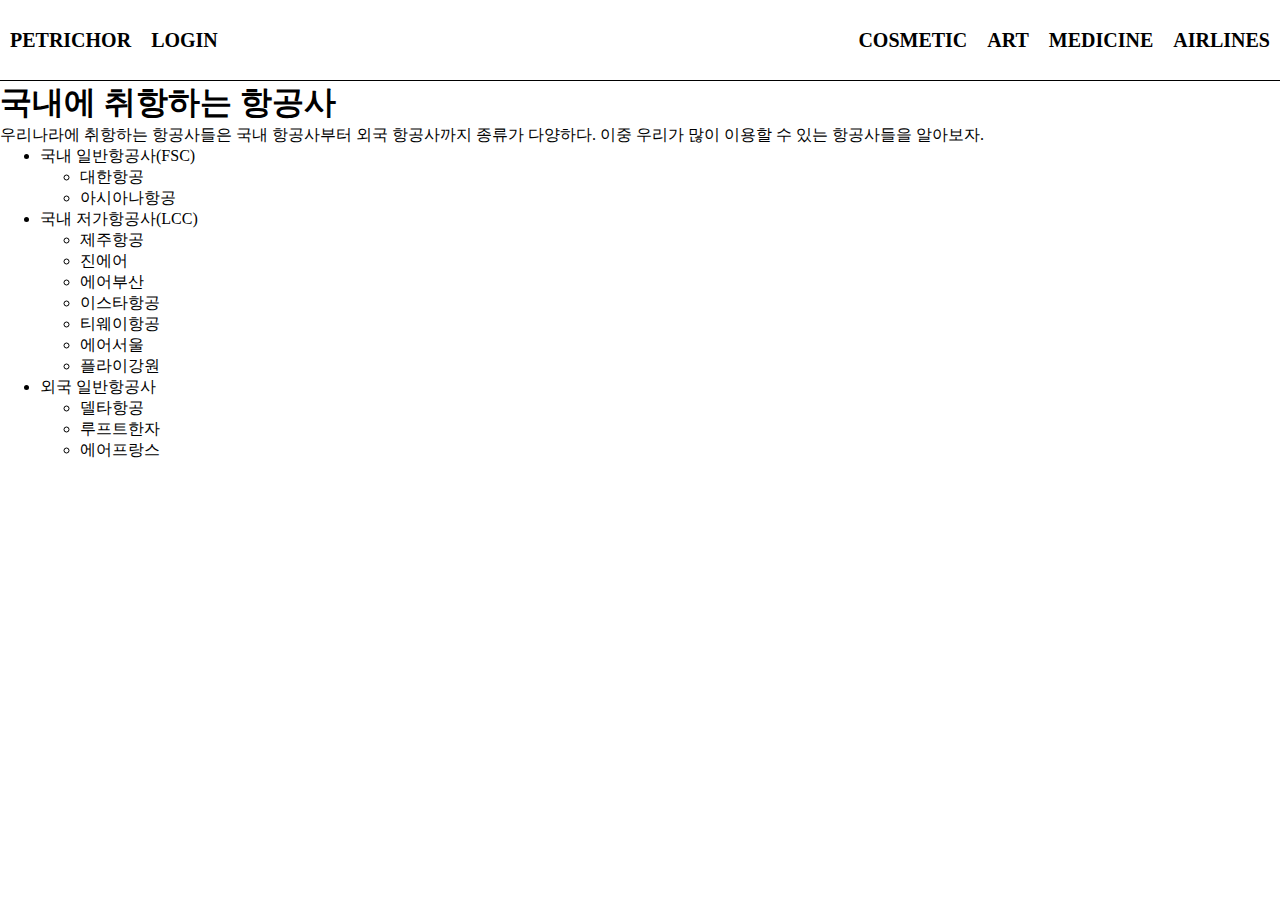
<file: airlines/airlines.html>
<!DOCTYPE html>
<html>
  <head>
    <meta charset="utf-8">
    <title>Airlines</title>
    <link href="airlines.css" rel="stylesheet" type="text/css" />
  </head>

  <body>
   <nav class="nav">
      <div class="nav-left-items">
        <div class="nav-item"><a href="https://Petrichor.boreas.repl.co" >PETRICHOR</a></div> 
        <div class="nav-item"><a href="../login/login.html">LOGIN</a></div>
      </div>
      <div class="nav-right-items">
        <div class="nav-item"><a href="../cosmetic/cosmetic.html">COSMETIC</a></div>
        <div class="nav-item"><a href="../art/art.html">ART</a></div>
        <div class="nav-item"><a href="../medicine/medicine.html">MEDICINE</a></div>
        <div class="nav-item"><a href="../airlines/airlines.html">AIRLINES</a></div>
      </div>
    </nav>  
<header class="header"><h1>국내에 취항하는 항공사</h1></header>
<section class="0">우리나라에 취항하는 항공사들은 국내 항공사부터 외국 항공사까지 종류가 다양하다. 이중 우리가 많이 이용할 수 있는 항공사들을 알아보자.
   <ul>
   <li>
     <p>국내 일반항공사(FSC)</p>
     <ul>
      <li>대한항공</li>
      <li>아시아나항공</li>
    </ul> 
   </li>
   <li>
    <p>국내 저가항공사(LCC)</p>
  <ul>
  <li>제주항공</li>
  <li>진에어</li>
  <li>에어부산</li>
  <li>이스타항공</li>
  <li>티웨이항공</li>
  <li>에어서울</li>
  <li>플라이강원</li>
  </ul>
   </li>
   <li>
     <p>외국 일반항공사</p>
     <ul>
       <li>델타항공</li>
       <li>루프트한자</li>
       <li>에어프랑스</li>
     </ul>
     
     </ul>
   </li>
   </ul>
  </body>
</html>
</file>
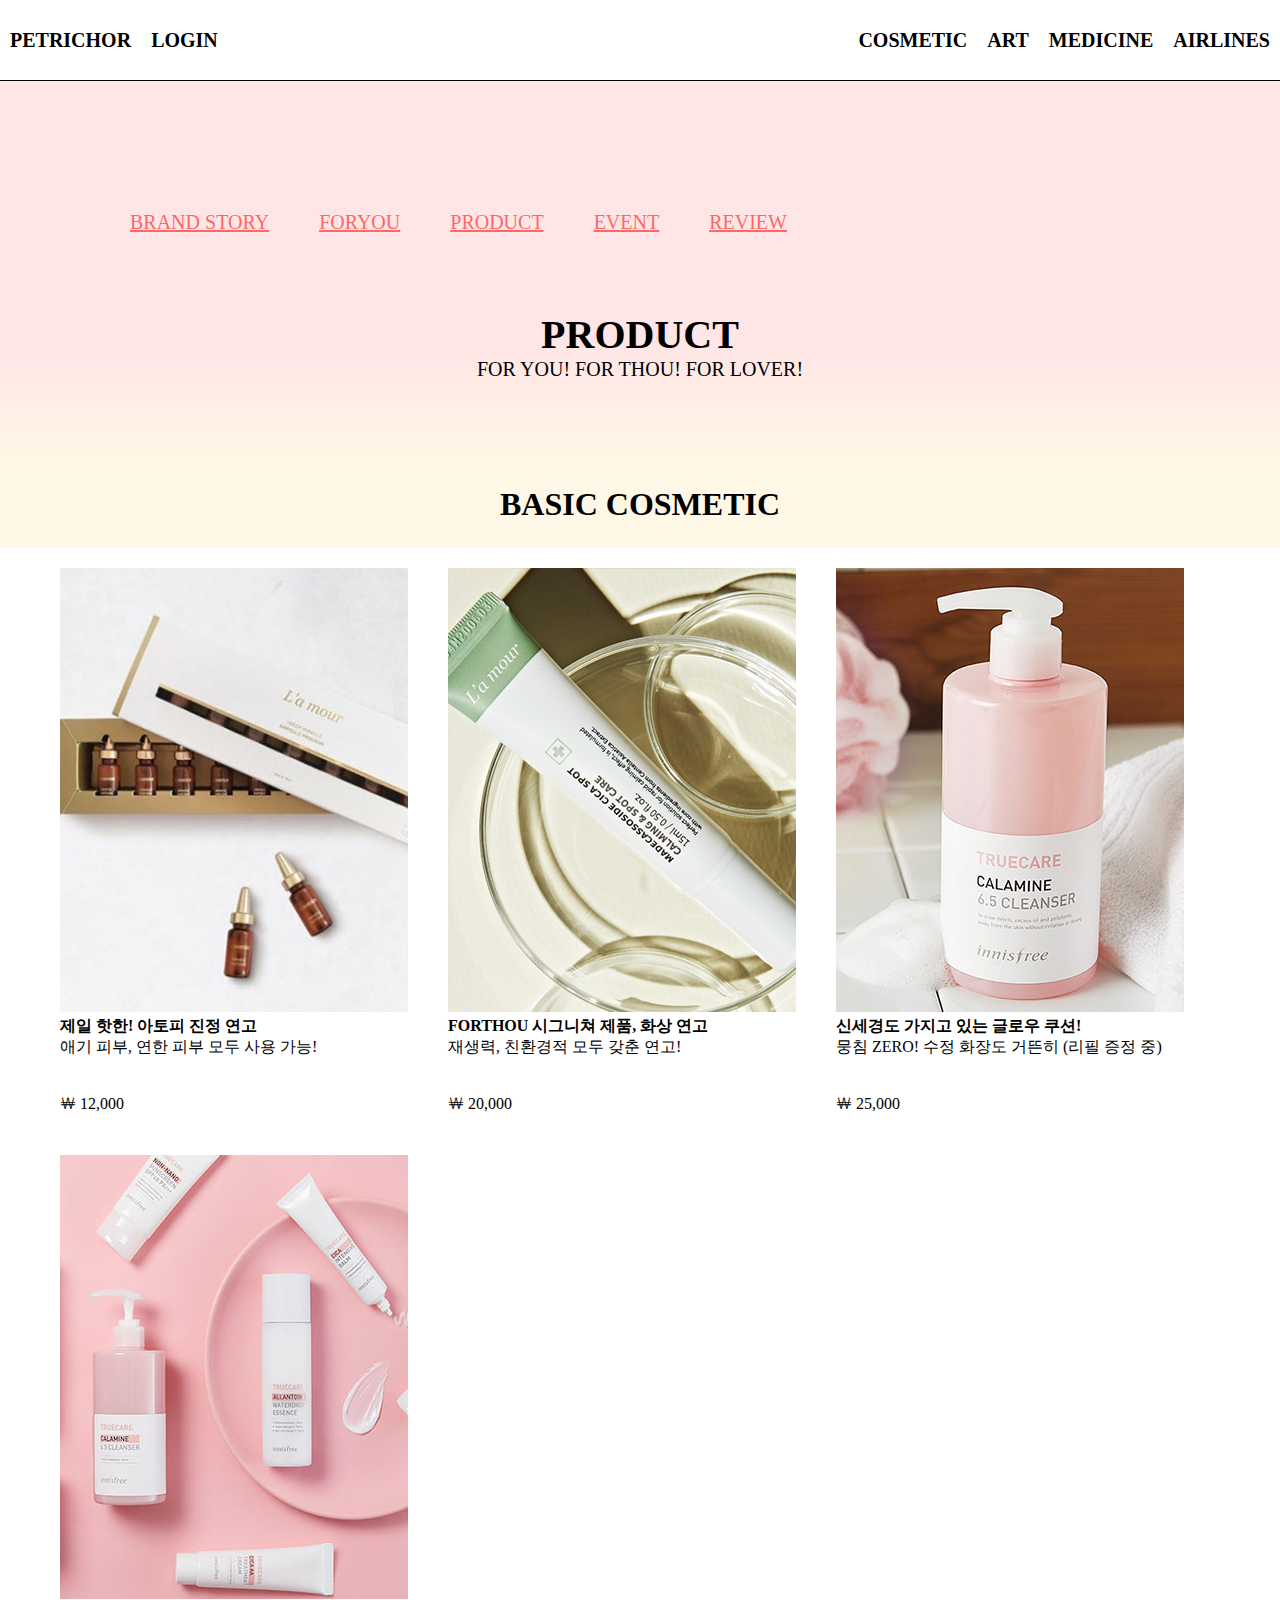
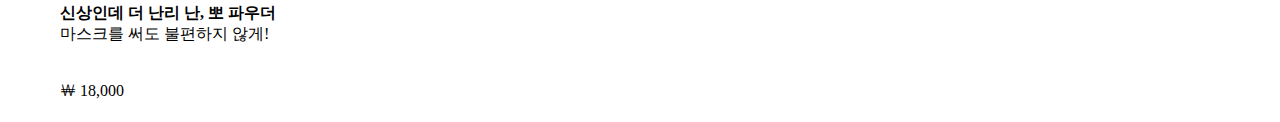
<file: cosmetic/basic.html>
<!DOCTYPE html>
<html>
  <head>
    <meta charset="utf-8">
    <title>Cosmetic</title>
    <link href="cosmetic.css" rel="stylesheet" type="text/css" />
  </head>
   
  <body>
   <nav class="nav">
      <div class="nav-left-items">
        <div class="nav-item"><a href="https://Petrichor.boreas.repl.co" >PETRICHOR</a></div> 
        <div class="nav-item"><a href="../login/login.html">LOGIN</a></div>
      </div>
      <div class="nav-right-items">
        <div class="nav-item"><a href="../cosmetic/cosmetic.html">COSMETIC</a></div>
        <div class="nav-item"><a href="../art/art.html">ART</a></div>
        <div class="nav-item"><a href="../medicine/medicine.html">MEDICINE</a></div>
        <div class="nav-item"><a href="../airlines/airlines.html">AIRLINES</a></div>
      </div>
    </nav>  
    <header class="header">
    <div class="header-item">
     <div class="header-item"> <a class="a-menu" href="../cosmetic/brandstory.html">BRAND STORY</a>
         </div>
        <div class="header-item"><a class="a-menu" href="../cosmetic/foryou.html">FORYOU</a></div>
        <div class="header-item"><a class="a-menu" href="../cosmetic/product.html">PRODUCT</a>
         <ul>
            <li><a href="../cosmetic/ill.html" class="header-item">ILL</a></li>
            <li><a href="../cosmetic/basic.html" class="header-item">BASIC</a></li>
          </ul></div>
        <div class="header-item"><a class="a-menu" href="../cosmetic/event.html">EVENT</a></div>
        <div class="header-item"><a class="a-menu" href="../cosmetic/review.html">REVIEW</a></div>
      </div>
     <h1 style="color:black">PRODUCT</h1>
     <p style="color:black">FOR YOU! FOR THOU! FOR LOVER!</p>    
   </header>

   <section class="basic">
       <div class="basic">
      <h1 class="h1-i">BASIC COSMETIC</h1>
      <ul class="crew-pick-list">
       <li><img src="./img/닥터자르트5.jpg" class="basic-img">
        <p><b>제일 핫한! 아토피 진정 연고</b></p>
        애기 피부, 연한 피부 모두 사용 가능! <br><br><br> 
        ￦ 12,000
       </li>
       <li><img src="./img/닥터자르트6.jpg" class="basic-img">
        <p><b>FORTHOU 시그니쳐 제품, 화상 연고</b></p>
        재생력, 친환경적 모두 갖춘 연고! <br><br><br> 
        ￦ 20,000
       </li>
       <li><img src="./img/닥터자르트7.jpg" class="basic-img">
        <p><b>신세경도 가지고 있는 글로우 쿠션!</b></p>
        뭉침 ZERO! 수정 화장도 거뜬히 (리필 증정 중)<br><br><br> 
        ￦ 25,000
       </li>
       <li><img src="./img/닥터자르트8.jpg" class="신세경4-img">
       <p><b>신상인데 더 난리 난, 뽀 파우더 </b></p>
        마스크를 써도 불편하지 않게!<br><br><br> 
        ￦ 18,000
        </li>
      </ul>
     </div>
   </section>
</html>
</file>
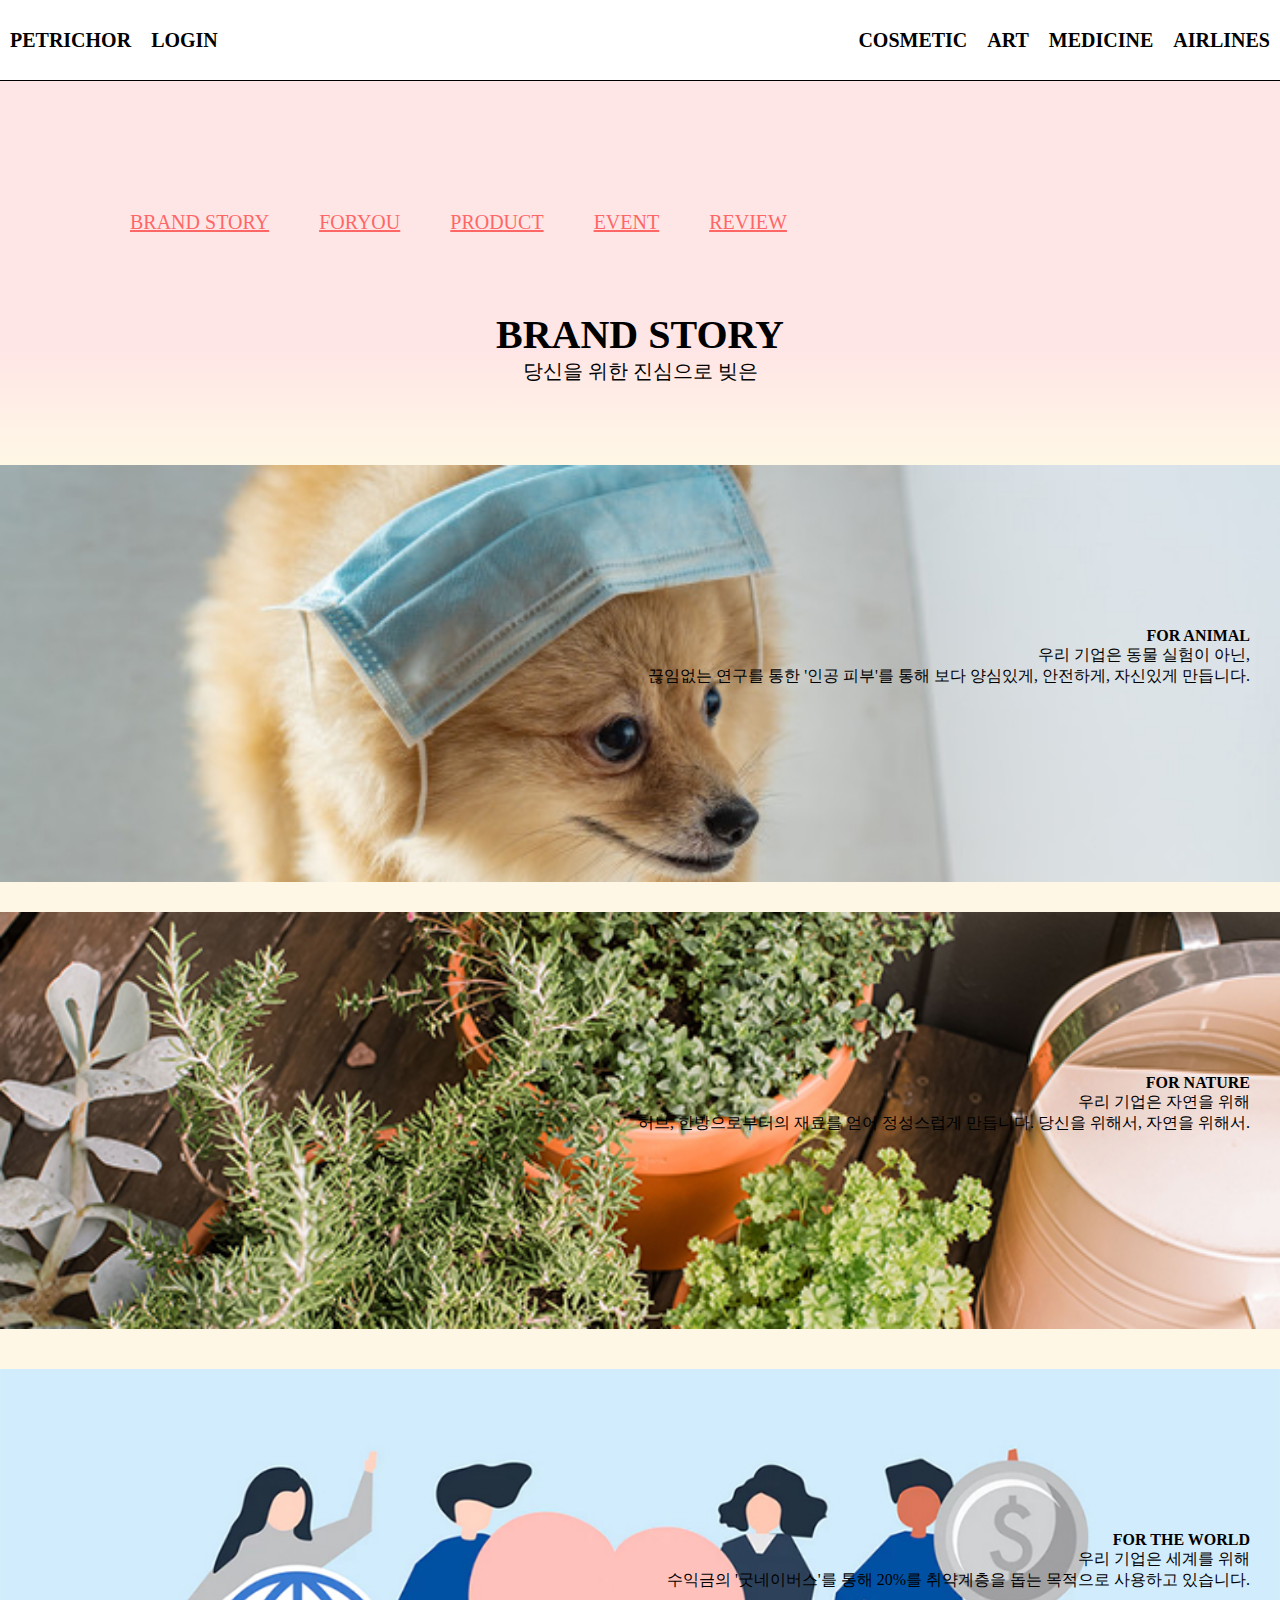
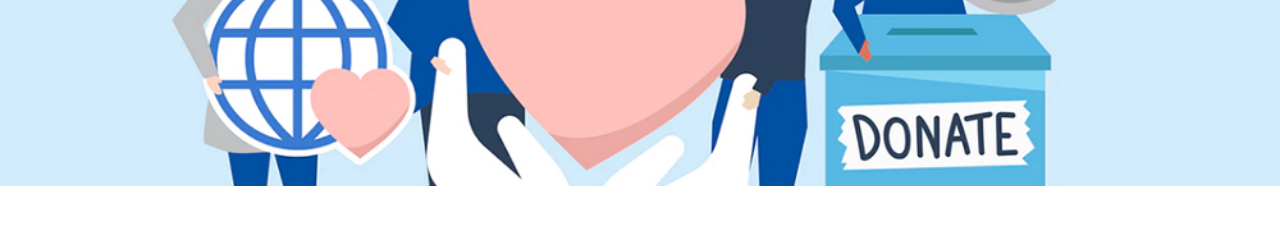
<file: cosmetic/brandstory.html>
<!DOCTYPE html>
<html>
  <head>
    <meta charset="utf-8">
    <title>Cosmetic</title>
    <link href="cosmetic.css" rel="stylesheet" type="text/css" />
  </head>
   
  <body>
   <nav class="nav">
      <div class="nav-left-items">
        <div class="nav-item"><a href="https://Petrichor.boreas.repl.co" >PETRICHOR</a></div> 
        <div class="nav-item"><a href="../login/login.html">LOGIN</a></div>
      </div>
      <div class="nav-right-items">
        <div class="nav-item"><a href="../cosmetic/cosmetic.html">COSMETIC</a></div>
        <div class="nav-item"><a href="../art/art.html">ART</a></div>
        <div class="nav-item"><a href="../medicine/medicine.html">MEDICINE</a></div>
        <div class="nav-item"><a href="../airlines/airlines.html">AIRLINES</a></div>
      </div>
    </nav>  

   <header class="header">
     <div class="header-item">
      <div class="header-item"> <a class="a-menu" href="../cosmetic/brandstory.html">BRAND STORY</a>
        </div>
        <div class="header-item"><a class="a-menu" href="../cosmetic/foryou.html">FORYOU</a></div>

        <div class="header-item"><a class="a-menu" href="../cosmetic/product.html">PRODUCT</a>
          <ul>
            <li><a href="../cosmetic/ill.html" class="header-item">ILL</a></li>
            <li><a href="../cosmetic/basic.html" class="header-item">BASIC</a></li>
          </ul>
        </div>
        <div class="header-item"><a class="a-menu" href="../cosmetic/event.html">EVENT</a></div>
        <div class="header-item"><a class="a-menu" href="../cosmetic/review.html">REVIEW</a></div>
      </div>
     <h1 style="color:black">BRAND STORY</h1>
     <p style="color:black">당신을 위한 진심으로 빚은</p>    
   </header>

   <section class="brandstory">
    <div class="dog">
      <p class="p-dog"> <br><br><br><br><br><br><br><br><br><b>FOR ANIMAL </b> <br>
      우리 기업은 동물 실험이 아닌,  <br>
        끊임없는 연구를 통한 '인공 피부'를 통해 보다 양심있게, 안전하게, 자신있게 만듭니다.
      </p>
    </div>
   <div class="nature">
      <p class="p-nature"> <br><br><br><br><br><br><br><br><br><b>FOR NATURE </b> <br>
      우리 기업은 자연을 위해 <br>
        허브, 한방으로부터의 재료를 얻어 정성스럽게 만듭니다. 당신을 위해서, 자연을 위해서.
      </p>
      </div>
    <div class="donate">
      <p class="p-donate"> <br><br><br><br><br><br><br><br><br><b>FOR THE WORLD </b> <br>
      우리 기업은 세계를 위해 <br>
        수익금의 '굿네이버스'를 통해 20%를 취약계층을 돕는 목적으로 사용하고 있습니다. <br>
      </p>
    </div>
   </section>
</html>
</file>
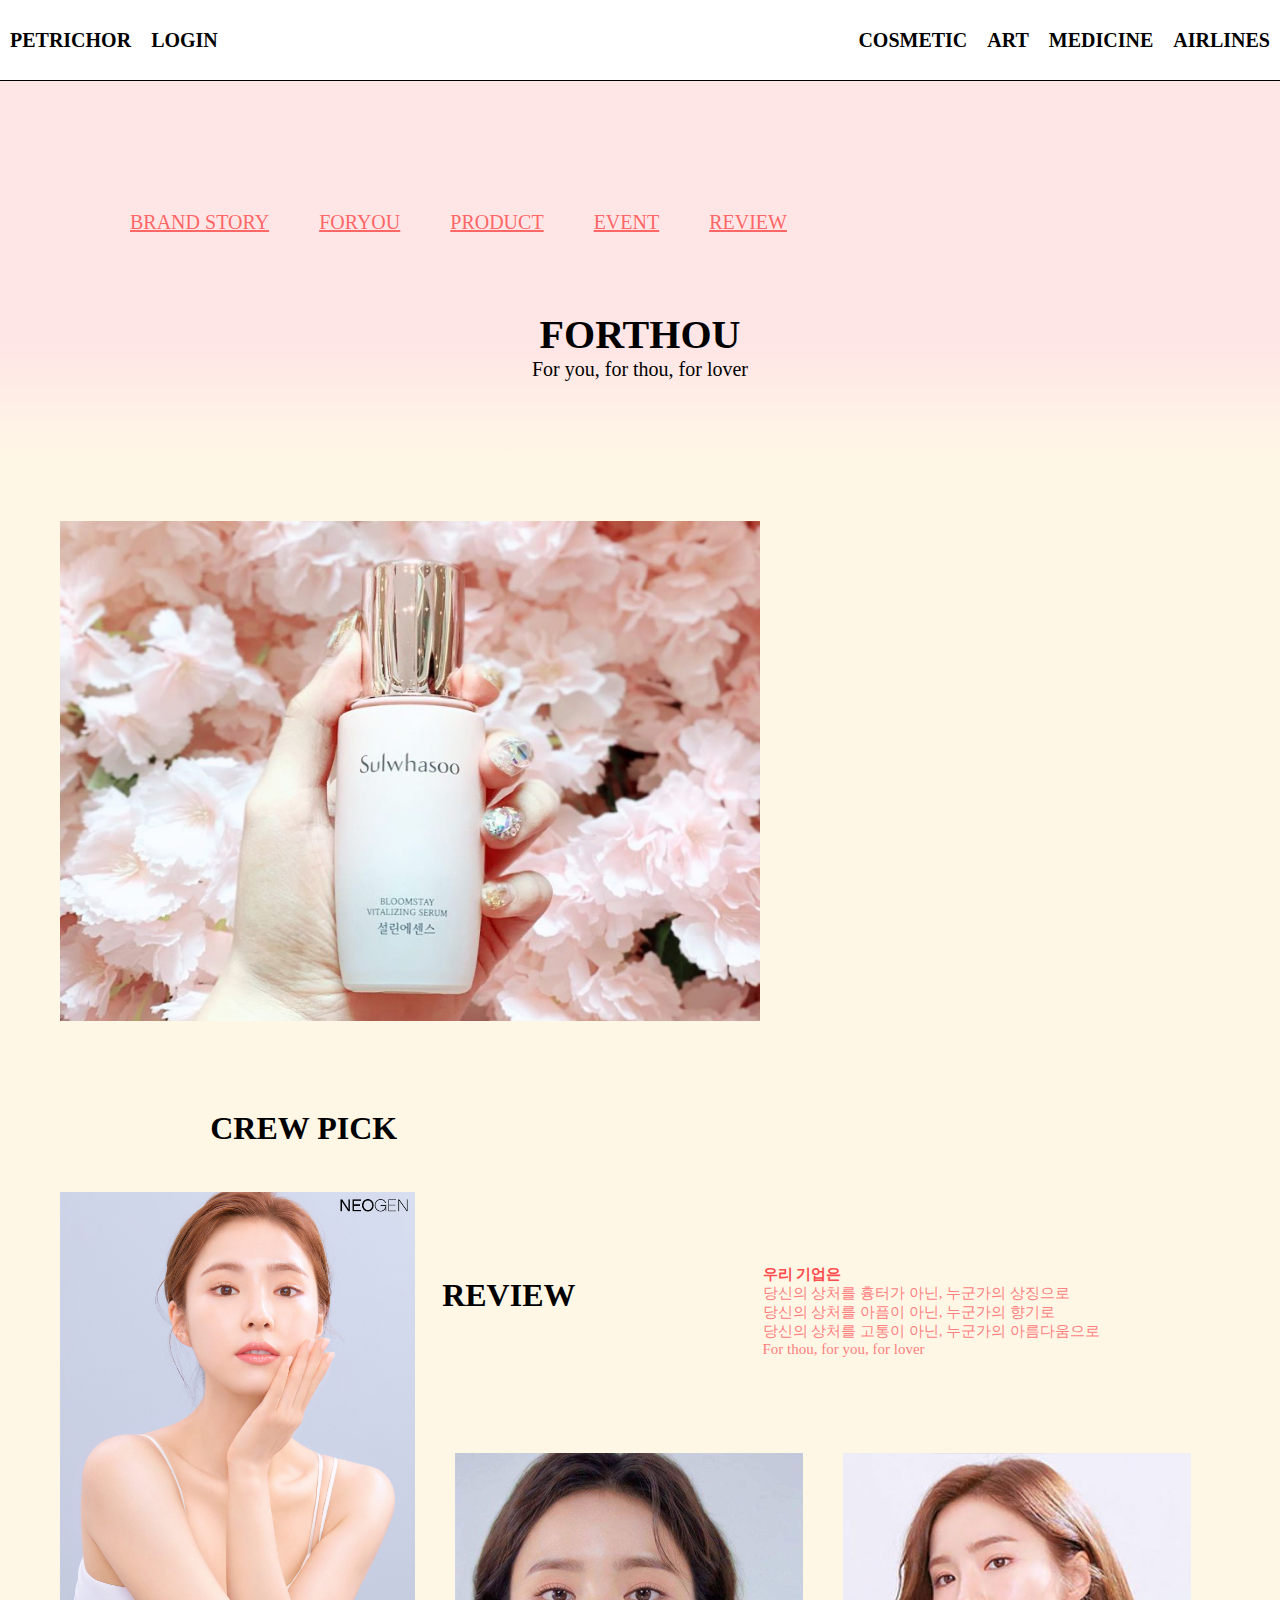
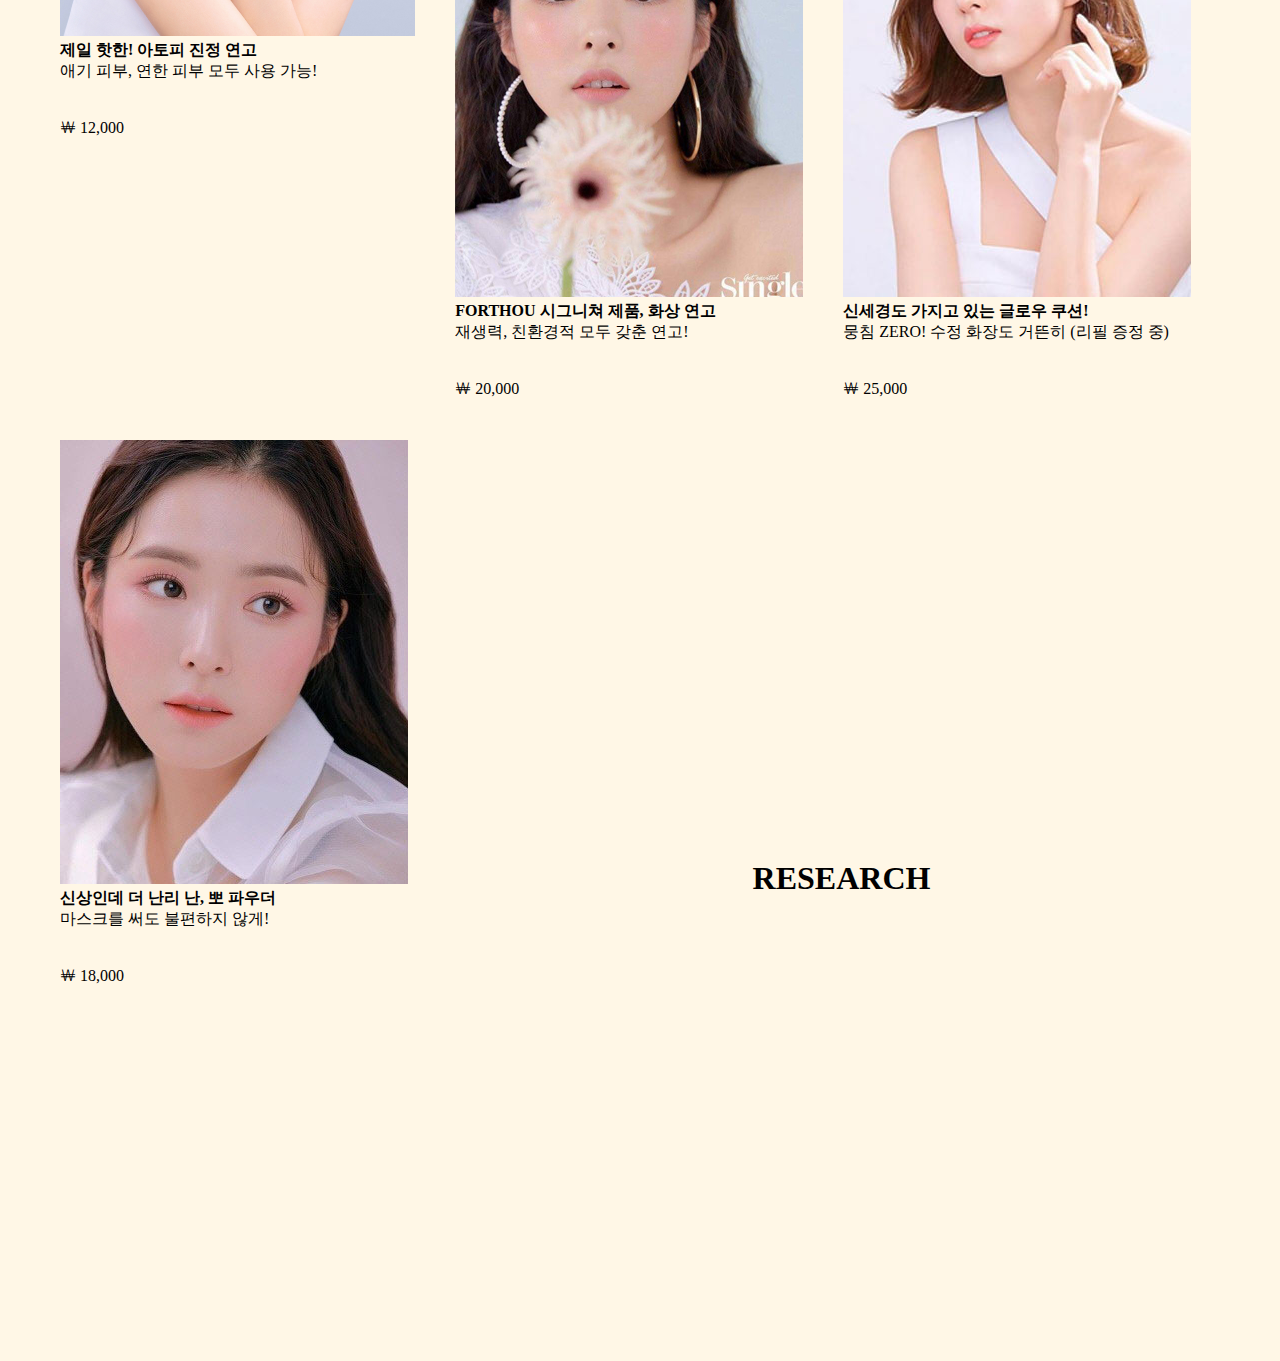
<file: cosmetic/cosmetic.html>
<!DOCTYPE html>
<html>
  <head>
    <meta charset="utf-8">
    <title>Cosmetic</title>
    <link href="cosmetic.css" rel="stylesheet" type="text/css" />
  </head>
   
  <body>
   <nav class="nav">
      <div class="nav-left-items">
        <div class="nav-item"><a href="https://Petrichor.boreas.repl.co" >PETRICHOR</a></div> 
        <div class="nav-item"><a href="../login/login.html">LOGIN</a></div>
      </div>
      <div class="nav-right-items">
        <div class="nav-item"><a href="../cosmetic/cosmetic.html">COSMETIC</a></div>
        <div class="nav-item"><a href="../art/art.html">ART</a></div>
        <div class="nav-item"><a href="../medicine/medicine.html">MEDICINE</a></div>
        <div class="nav-item"><a href="../airlines/airlines.html">AIRLINES</a></div>
      </div>
    </nav>  



   <header class="header">
     <div class="header-item">
        <div class="header-item"> <a class="a-menu" href="../cosmetic/brandstory.html">BRAND STORY</a>
        </div>
        <div class="header-item"><a class="a-menu" href="../cosmetic/foryou.html">FORYOU</a></div>

        <div class="header-item"><a class="a-menu" href="../cosmetic/product.html">PRODUCT</a>
          <ul>
            <li><a href="../cosmetic/ill.html" class="header-item">ILL</a></li>
            <li><a href="../cosmetic/basic.html" class="header-item">BASIC</a></li>
          </ul>
        </div>
        <div class="header-item"><a class="a-menu" href="../cosmetic/event.html">EVENT</a></div>
        <div class="header-item"><a class="a-menu" href="../cosmetic/review.html">REVIEW</a></div>
     </div>
     <h1 style="color:black">FORTHOU</h1>
     <p style="color:black">For you, for thou, for lover</p>    
   </header>
  


   <section class="cosmetic-section">

    <div class="introduce1" width="100%" height="100%">
     <img src="./introduce.jpg" class="introduce_img">
     <div class="introduce2" style="color:#ff4d4d">
     <p><b>우리 기업은</b></p>
     <p style="color: #ff8080;"> 당신의 상처를 흉터가 아닌, 누군가의 상징으로 <br>
     당신의 상처를 아픔이 아닌, 누군가의 향기로 <br>
     당신의 상처를 고통이 아닌, 누군가의 아름다움으로 <br>
     For thou, for you, for lover</p></div>
    </div>
     
  

    <div class="crew-pick-wrap">
      <h1 class="h1-i">CREW PICK</h1>
      <ul class="crew-pick-list">
        <li><img src="./img/신세경1.jpg" class="신세경1-img">
        <p><b>제일 핫한! 아토피 진정 연고</b></p>
        애기 피부, 연한 피부 모두 사용 가능! <br><br><br> 
        ￦ 12,000
        </li>
        <li><img src="./img/신세경3.jpg" class="신세경3-img">
        <p><b>FORTHOU 시그니쳐 제품, 화상 연고</b></p>
        재생력, 친환경적 모두 갖춘 연고! <br><br><br> 
        ￦ 20,000
        </li>
        <li><img src="./img/신세경2.jpg" class="신세경2-img">
        <p><b>신세경도 가지고 있는 글로우 쿠션!</b></p>
        뭉침 ZERO! 수정 화장도 거뜬히 (리필 증정 중)<br><br><br> 
        ￦ 25,000
        </li>
        <li><img src="./img/신세경4.jpg" class="신세경4-img">
        <p><b>신상인데 더 난리 난, 뽀 파우더 </b></p>
        마스크를 써도 불편하지 않게!<br><br><br> 
        ￦ 18,000
        </li>
      </ul>
    </div>
    
    <div class="review">
      <h1 class="h1-i">REVIEW</h1>
      <iframe width="560" height="315" src="https://www.youtube.com/embed/j6iXIZxI2ss" frameborder="0" allow="accelerometer; autoplay; clipboard-write; encrypted-media; gyroscope; picture-in-picture" allowfullscreen class="review-video"></iframe>
    </div>
    <div class="research">
     <h1 class="h1-i">RESEARCH</h1> 
     <iframe width="560" height="315" src="https://www.youtube.com/embed/RTAA2ZQs-C0" frameborder="0" allow="accelerometer; autoplay; clipboard-write; encrypted-media; gyroscope; picture-in-picture" allowfullscreen class="research-video"></iframe>
    </div>
  

    </section>



   <aside class="sale"> </aside>
   <footer class="footer">
    
   </footer>
   

   

    
    

  </body>
</html>
</file>
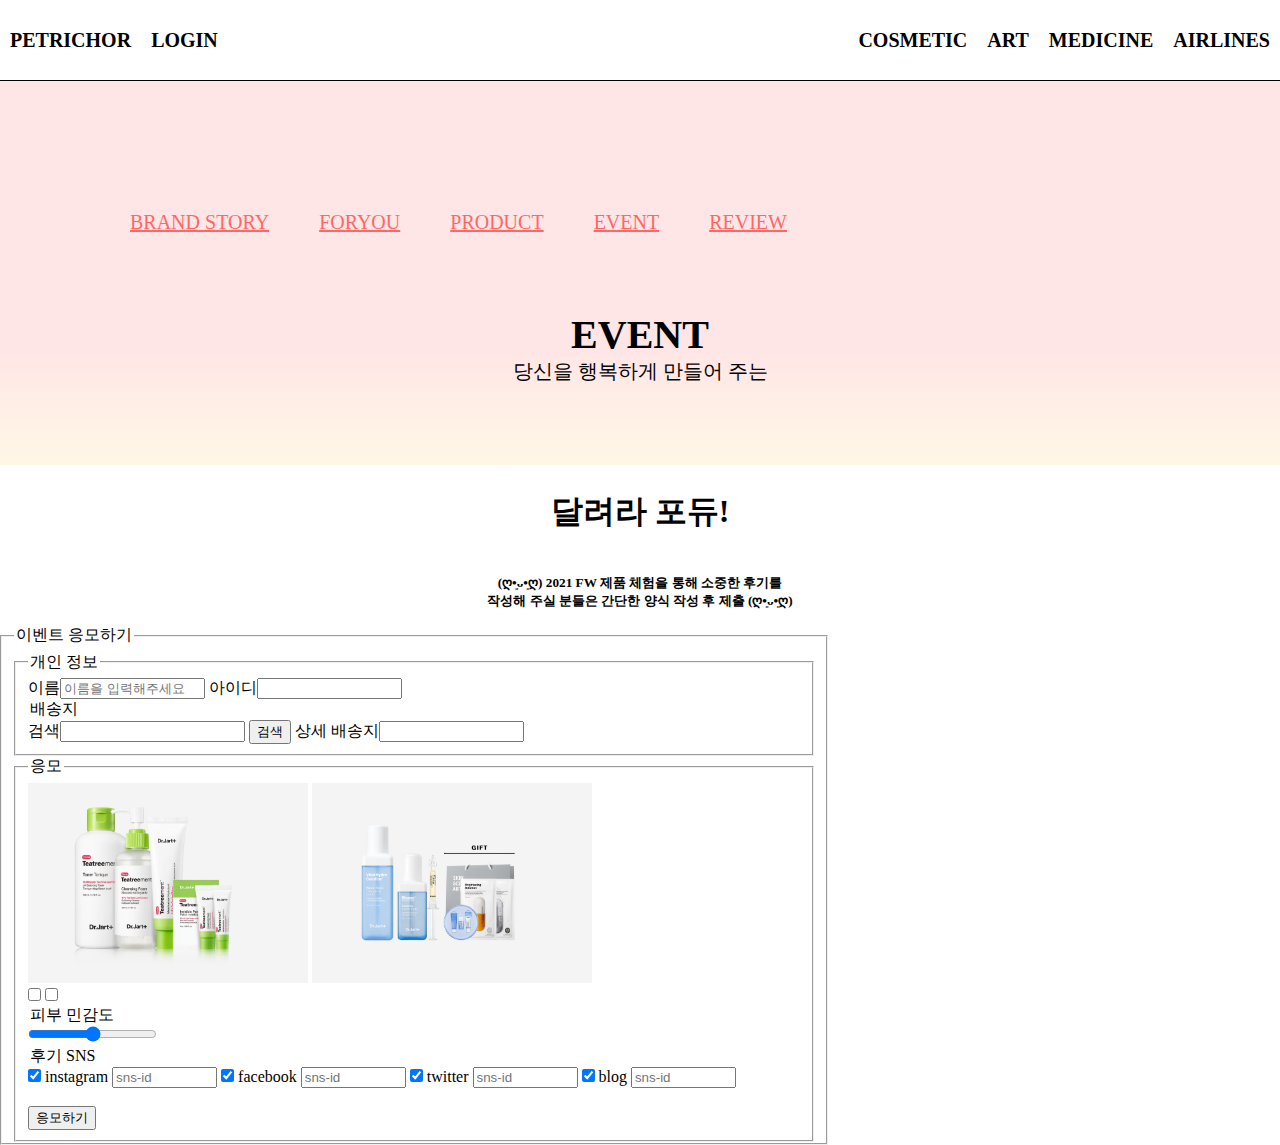
<file: cosmetic/event.html>
<!DOCTYPE html>
<html>

<head>
	<meta charset="utf-8">
	<title>Cosmetic</title>
	<link href="cosmetic.css" rel="stylesheet" type="text/css" />
</head>

<body>
	<nav class="nav">
		<div class="nav-left-items">
			<div class="nav-item"><a href="https://Petrichor.boreas.repl.co">PETRICHOR</a></div>
			<div class="nav-item"><a href="../login/login.html">LOGIN</a></div>
		</div>
		<div class="nav-right-items">
			<div class="nav-item"><a href="../cosmetic/cosmetic.html">COSMETIC</a></div>
			<div class="nav-item"><a href="../art/art.html">ART</a></div>
			<div class="nav-item"><a href="../medicine/medicine.html">MEDICINE</a></div>
			<div class="nav-item"><a href="../airlines/airlines.html">AIRLINES</a></div>
		</div>
	</nav>

	<header class="header">
		<div class="header-item">
			<div class="header-item"> <a class="a-menu" href="../cosmetic/brandstory.html">BRAND STORY</a>
			</div>
			<div class="header-item"><a class="a-menu" href="../cosmetic/foryou.html">FORYOU</a></div>

			<div class="header-item"><a class="a-menu" href="../cosmetic/product.html">PRODUCT</a>
				<ul>
					<li><a href="../cosmetic/ill.html" class="header-item">ILL</a></li>
					<li><a href="../cosmetic/basic.html" class="header-item">BASIC</a></li>
				</ul>
			</div>
			<div class="header-item"><a class="a-menu" href="../cosmetic/event.html">EVENT</a></div>
			<div class="header-item"><a class="a-menu" href="../cosmetic/review.html">REVIEW</a></div>
		</div>
		<h1 style="color:black">EVENT</h1>
		<p style="color:black">당신을 행복하게 만들어 주는</p>
	</header>

	<section>
		<div class="event">
			<h1 class="h1-i">달려라 포듀!</h1>
			<h5 class="h5-i"> (ღ•͈ᴗ•͈ღ) 2021 FW 제품 체험을 통해 소중한 후기를 <br> 작성해 주실 분들은 간단한 양식 작성 후 제출 (ღ•͈ᴗ•͈ღ)</h5>
  
    <div="form-div">
     <fieldset class="eventform">
     <legend>이벤트 응모하기</legend>
     <form name="f1" action="index.html" method="post">
      <fieldset>
        <legend>개인 정보</legend>
         <label>이름<input type="text" placeholder="이름을 입력해주세요" name="t1" id="id_t1" value="" size="15"></label>
         <label>아이디<input type="text" name="n1" id="id_n1" value="" size="15"></label>
         <legend>배송지</legend>   
           검색<input type="text" name="t2" value=""> <button>검색</button>
           <label>상세 배송지<input type="text" name="t2" id="id_t2" value="" size="15"></label>
      </form>
      </fieldset>
   <fieldset>
     <legend>응모</legend>
      <img src="./img/이벤트.jpg" class="event-img" width="280px" height="200px" >
      <img src="./img/이벤트2.jpg" class="event-img" width="280px" height="200px">
      <br>
      <label><input type="checkbox" id="이벤트1" name="이벤트1"></label>
      <label><input type="checkbox" id="이벤트2" name="이벤트2"></label><br>
      

     
    <legend>피부 민감도</legend>
        <input type="range" name="r1" value="">
     <legend>후기 SNS</legend>  
             <input type="checkbox" name="c1" value="instagram" checked> instagram <input type="text" placeholder="sns-id" name="t1" id="id_t1" value="" size="10">
             <input type="checkbox" name="c1" value="facebook" checked>  facebook <input type="text" placeholder="sns-id" name="t1" id="id_t1" value="" size="10"> 
             <input type="checkbox" name="c1" value="twitter" checked>  twitter <input type="text" placeholder="sns-id" name="t1" id="id_t1" value="" size="10">
             <input type="checkbox" name="c1" value="blog" checked>  blog <input type="text" placeholder="sns-id" name="t1" id="id_t1" value="" size="10">
        <br><br>
     <button>응모하기</button>
    </div>
   </fieldset>   



   </div>
 
</section>
</html>
</file>
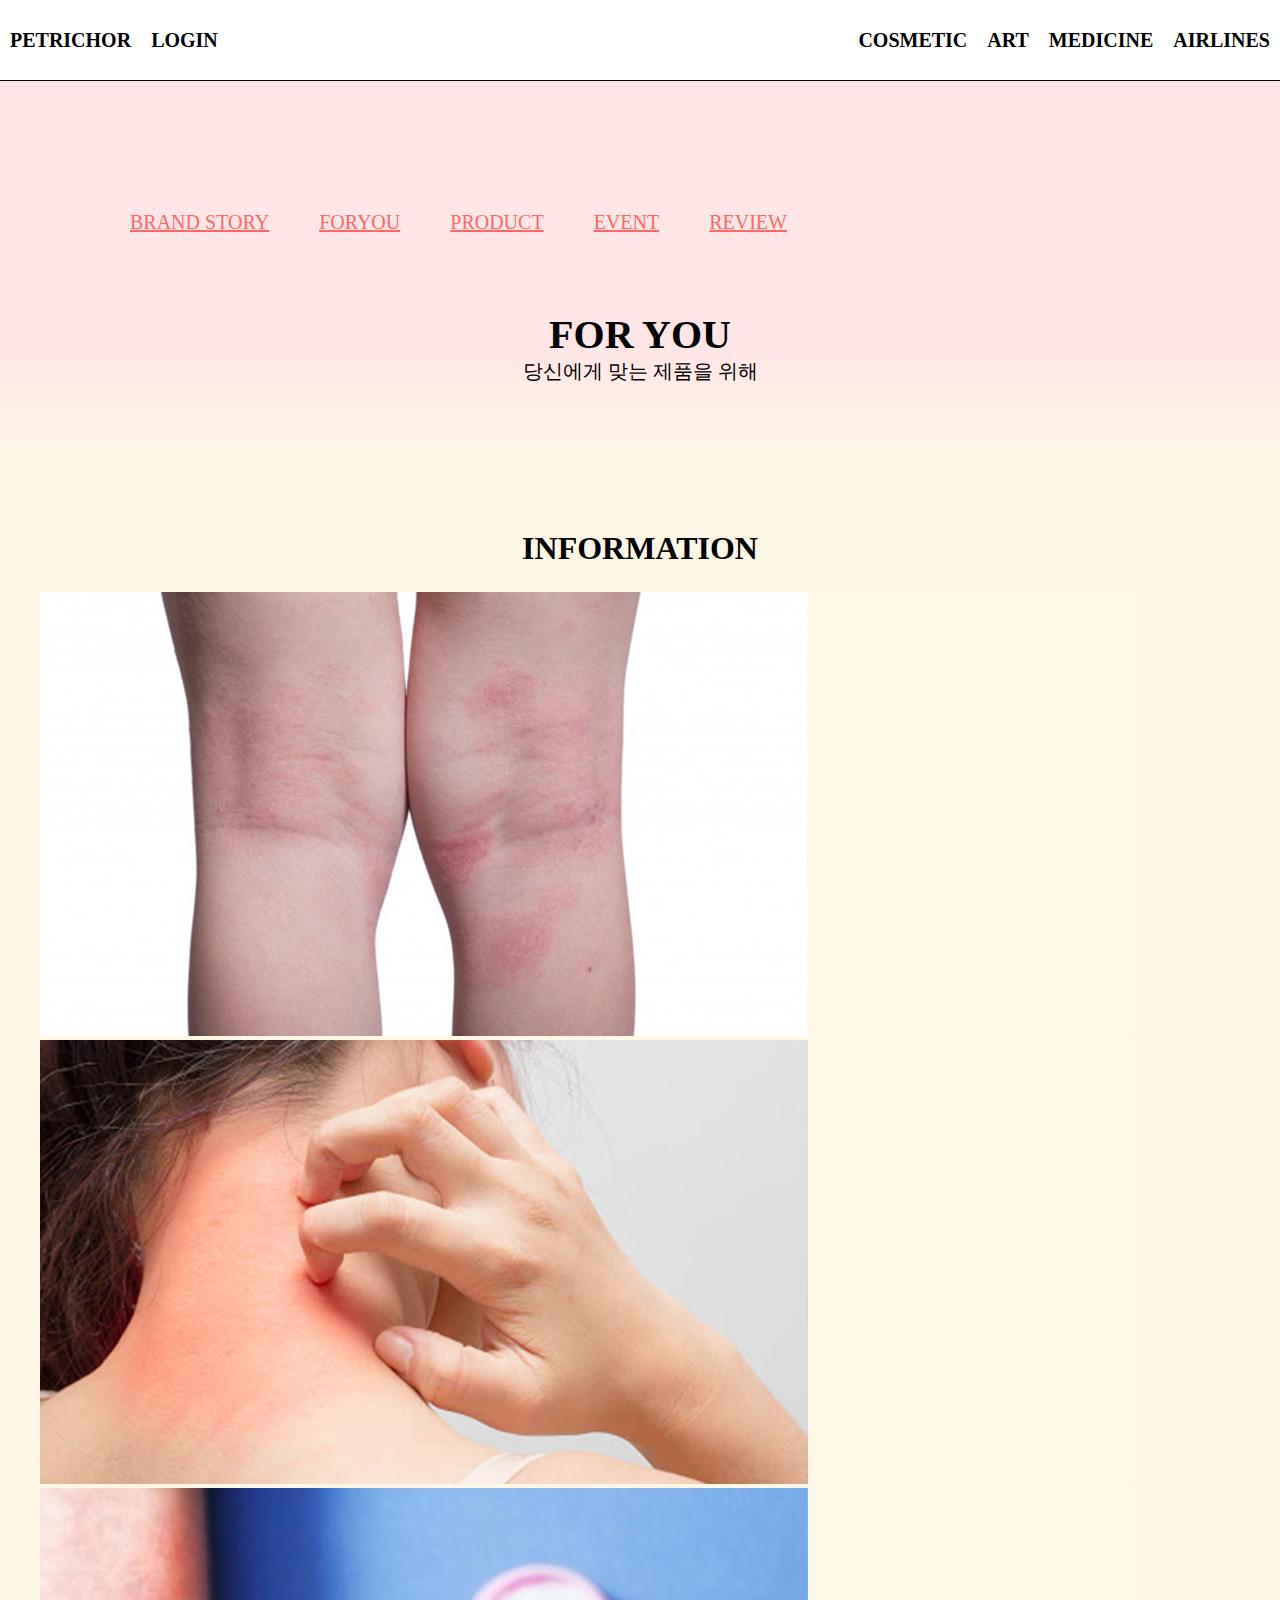
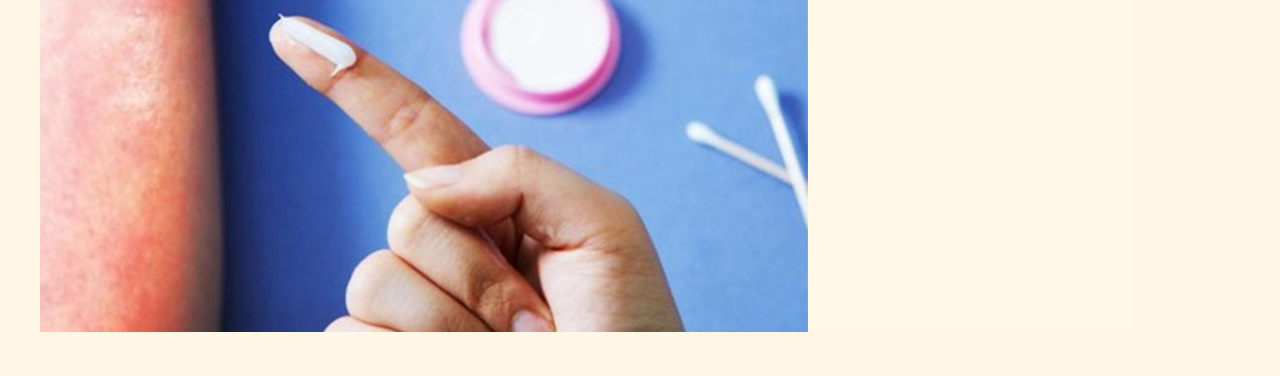
<file: cosmetic/foryou.html>
<!DOCTYPE html>
<html>
  <head>
    <meta charset="utf-8">
    <title>Cosmetic</title>
    <link href="cosmetic.css" rel="stylesheet" type="text/css" />
  </head>
   
  <body>
   <nav class="nav">
      <div class="nav-left-items">
        <div class="nav-item"><a href="https://Petrichor.boreas.repl.co" >PETRICHOR</a></div> 
        <div class="nav-item"><a href="../login/login.html">LOGIN</a></div>
      </div>
      <div class="nav-right-items">
        <div class="nav-item"><a href="../cosmetic/cosmetic.html">COSMETIC</a></div>
        <div class="nav-item"><a href="../art/art.html">ART</a></div>
        <div class="nav-item"><a href="../medicine/medicine.html">MEDICINE</a></div>
        <div class="nav-item"><a href="../airlines/airlines.html">AIRLINES</a></div>
      </div>
     
    </nav>  
    <header class="header">
      <div class="header-item">
        <div class="header-item"> <a class="a-menu" href="../cosmetic/brandstory.html">BRAND STORY</a>
        </div>
        <div class="header-item"><a class="a-menu" href="../cosmetic/foryou.html">FORYOU</a></div>

        <div class="header-item"><a class="a-menu" href="../cosmetic/product.html">PRODUCT</a>
          <ul>
            <li><a href="../cosmetic/ill.html" class="header-item">ILL</a></li>
            <li><a href="../cosmetic/basic.html" class="header-item">BASIC</a></li>
          </ul>
        </div>
        <div class="header-item"><a class="a-menu" href="../cosmetic/event.html">EVENT</a></div>
        <div class="header-item"><a class="a-menu" href="../cosmetic/review.html">REVIEW</a></div>
      </div>

     <h1 style="color:black">FOR YOU</h1>
     <p style="color:black">당신에게 맞는 제품을 위해</p>    
   </header>
  <section class="foryou">
  
    <div class="foryou-information">
      <h1 class="h1-i">INFORMATION</h1>
       <img src="./img/아토피.jpg" class="infromation-img">
       <img src="./img/알레르기.jpg" class="infromation-img">
       <img src="./img/화상.jpg" class="infromation-img">
      
      
     </div>

</section>


</html>
</file>
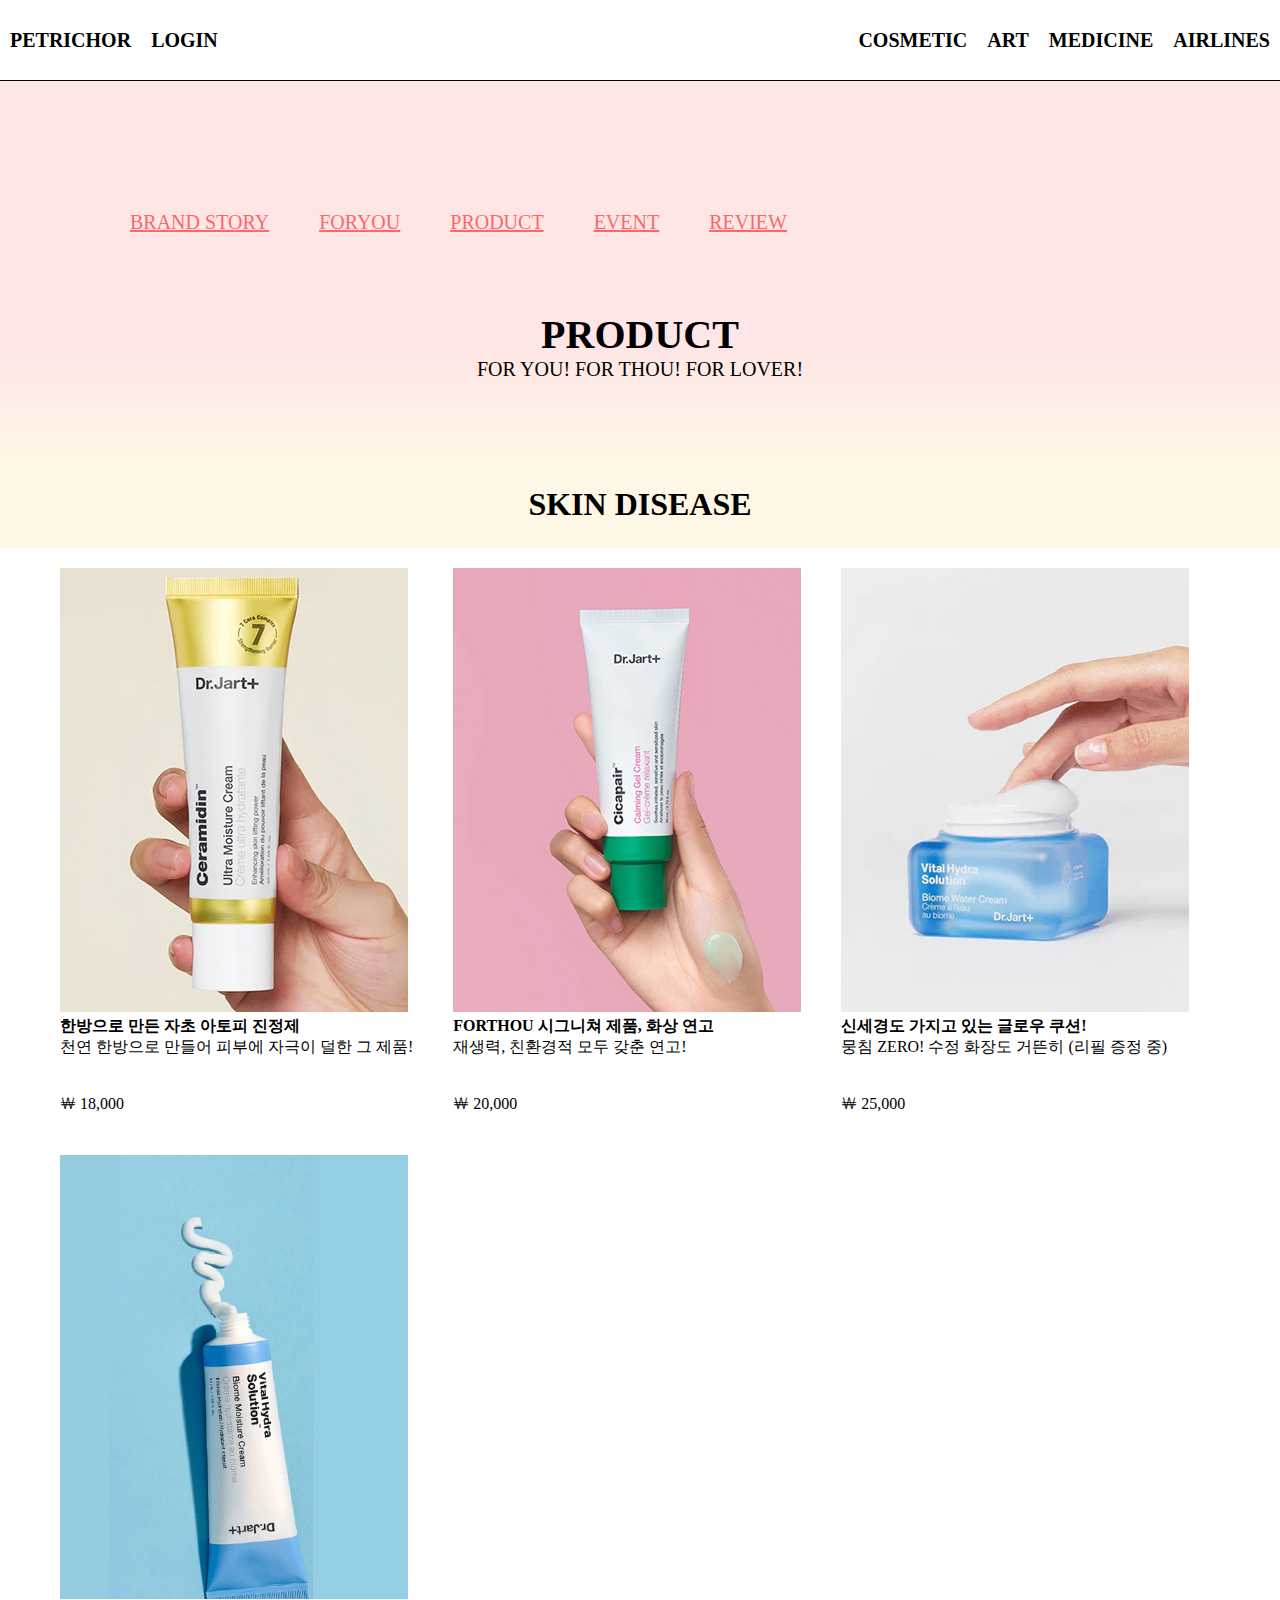
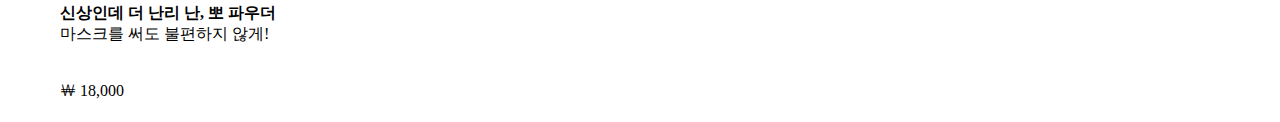
<file: cosmetic/ill.html>
<!DOCTYPE html>
<html>
  <head>
    <meta charset="utf-8">
    <title>Cosmetic</title>
    <link href="cosmetic.css" rel="stylesheet" type="text/css" />
  </head>
   
  <body>
   <nav class="nav">
      <div class="nav-left-items">
        <div class="nav-item"><a href="https://Petrichor.boreas.repl.co" >PETRICHOR</a></div> 
        <div class="nav-item"><a href="../login/login.html">LOGIN</a></div>
      </div>
      <div class="nav-right-items">
        <div class="nav-item"><a href="../cosmetic/cosmetic.html">COSMETIC</a></div>
        <div class="nav-item"><a href="../art/art.html">ART</a></div>
        <div class="nav-item"><a href="../medicine/medicine.html">MEDICINE</a></div>
        <div class="nav-item"><a href="../airlines/airlines.html">AIRLINES</a></div>
      </div>
    </nav>  
    <header class="header">
    <div class="header-item">
        <div class="header-item"> <a class="a-menu" href="../cosmetic/brandstory.html">BRAND STORY</a>
         </div>
        <div class="header-item"><a class="a-menu" href="../cosmetic/foryou.html">FORYOU</a></div>
        <div class="header-item"><a class="a-menu" href="../cosmetic/product.html">PRODUCT</a>
         <ul>
            <li><a href="../cosmetic/ill.html" class="header-item">ILL</a></li>
            <li><a href="../cosmetic/basic.html" class="header-item">BASIC</a></li>
          </ul></div>
        <div class="header-item"><a class="a-menu" href="../cosmetic/event.html">EVENT</a></div>
        <div class="header-item"><a class="a-menu" href="../cosmetic/review.html">REVIEW</a></div>
      </div>
     <h1 style="color:black">PRODUCT</h1>
     <p style="color:black">FOR YOU! FOR THOU! FOR LOVER!</p>    
   </header>

  <section class="ill">
   <div class="skindisease">
      <h1 class="h1-i">SKIN DISEASE</h1>
      <ul class="crew-pick-list">
       <li><img src="./img/닥터자르트1.jpg" class="ill-img">
        <p><b>한방으로 만든 자초 아토피 진정제</b></p>
        천연 한방으로 만들어 피부에 자극이 덜한 그 제품! <br><br><br> 
        ￦ 18,000
       </li>
       <li><img src="./img/닥터자르트2.jpg" class="ill-img">
        <p><b>FORTHOU 시그니쳐 제품, 화상 연고</b></p>
        재생력, 친환경적 모두 갖춘 연고! <br><br><br> 
        ￦ 20,000
       </li>
       <li><img src="./img/닥터자르트3.jpg" class="ill-img">
        <p><b>신세경도 가지고 있는 글로우 쿠션!</b></p>
        뭉침 ZERO! 수정 화장도 거뜬히 (리필 증정 중)<br><br><br> 
        ￦ 25,000
       </li>
       <li><img src="./img/닥터자르트4.jpg" class="ill-img">
       <p><b>신상인데 더 난리 난, 뽀 파우더 </b></p>
        마스크를 써도 불편하지 않게!<br><br><br> 
        ￦ 18,000
        </li>
      </ul>
     </div>
  </section>
</html>
</file>
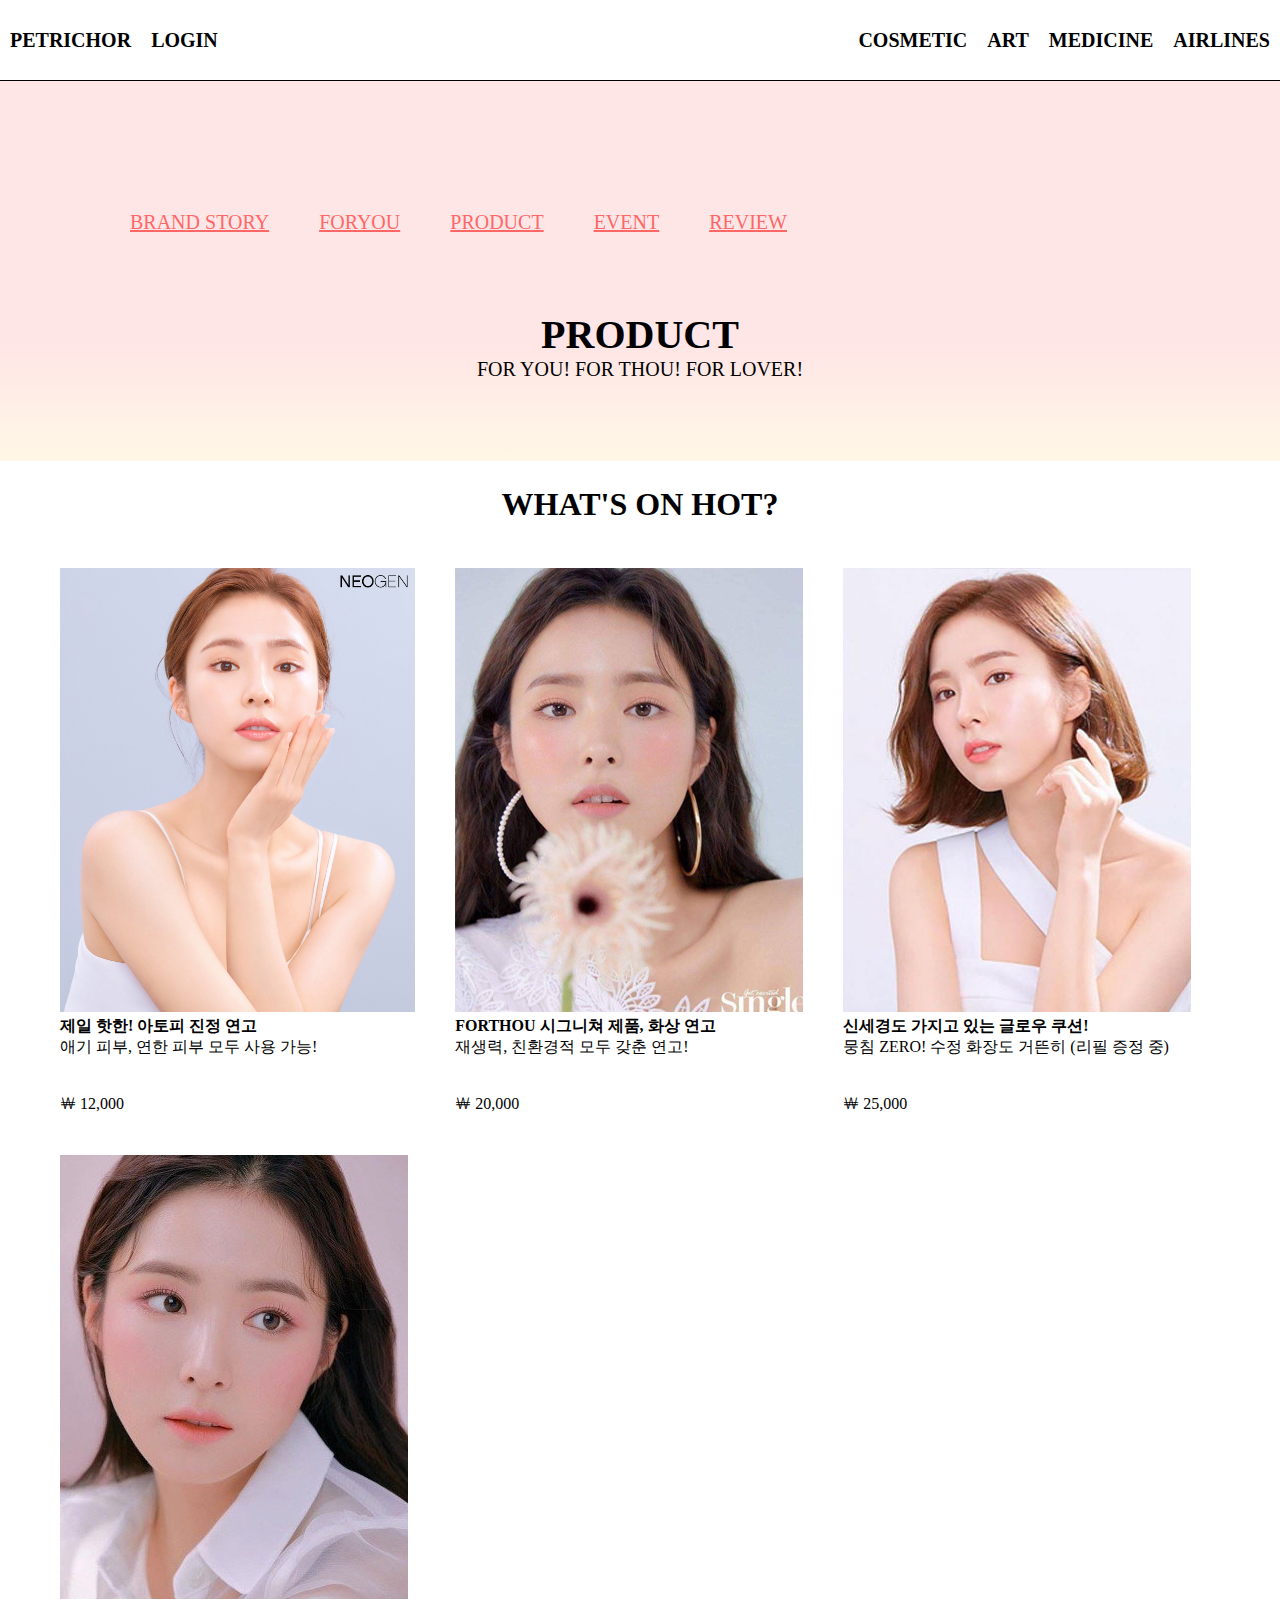
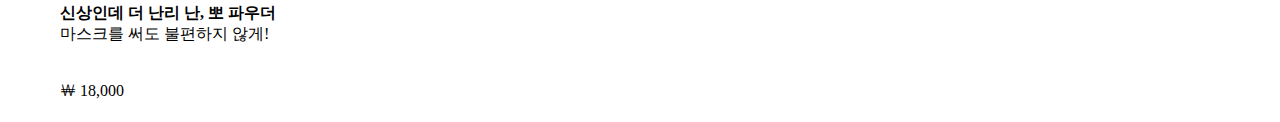
<file: cosmetic/product.html>
<!DOCTYPE html>
<html>
  <head>
    <meta charset="utf-8">
    <title>Cosmetic</title>
    <link href="cosmetic.css" rel="stylesheet" type="text/css" />
  </head>
   
  <body>
   <nav class="nav">
      <div class="nav-left-items">
        <div class="nav-item"><a href="https://Petrichor.boreas.repl.co" >PETRICHOR</a></div> 
        <div class="nav-item"><a href="../login/login.html">LOGIN</a></div>
      </div>
      <div class="nav-right-items">
        <div class="nav-item"><a href="../cosmetic/cosmetic.html">COSMETIC</a></div>
        <div class="nav-item"><a href="../art/art.html">ART</a></div>
        <div class="nav-item"><a href="../medicine/medicine.html">MEDICINE</a></div>
        <div class="nav-item"><a href="../airlines/airlines.html">AIRLINES</a></div>
      </div>
    </nav>  
    <header class="header">
    <div class="header-item">
        <div class="header-item"> <a class="a-menu" href="../cosmetic/brandstory.html">BRAND STORY</a>
         </div>
        <div class="header-item"><a class="a-menu" href="../cosmetic/foryou.html">FORYOU</a></div>
        <div class="header-item"><a class="a-menu" href="../cosmetic/product.html">PRODUCT</a>
         <ul>
            <li><a href="../cosmetic/ill.html" class="header-item">ILL</a></li>
            <li><a href="../cosmetic/basic.html" class="header-item">BASIC</a></li>
          </ul></div>
        <div class="header-item"><a class="a-menu" href="../cosmetic/event.html">EVENT</a></div>
        <div class="header-item"><a class="a-menu" href="../cosmetic/review.html">REVIEW</a></div>
      </div>
      </div>
     <h1 style="color:black">PRODUCT</h1>
     <p style="color:black">FOR YOU! FOR THOU! FOR LOVER!</p>    
   </header>

 <section class="product">
   <div class="skindisease-wrap">
      <h1 class="h1-i">WHAT'S ON HOT?</h1>
      <ul class="crew-pick-list">
       <li><img src="./img/신세경1.jpg" class="신세경1-img">
        <p><b>제일 핫한! 아토피 진정 연고</b></p>
        애기 피부, 연한 피부 모두 사용 가능! <br><br><br> 
        ￦ 12,000
       </li>
       <li><img src="./img/신세경3.jpg" class="신세경3-img">
        <p><b>FORTHOU 시그니쳐 제품, 화상 연고</b></p>
        재생력, 친환경적 모두 갖춘 연고! <br><br><br> 
        ￦ 20,000
       </li>
       <li><img src="./img/신세경2.jpg" class="신세경2-img">
        <p><b>신세경도 가지고 있는 글로우 쿠션!</b></p>
        뭉침 ZERO! 수정 화장도 거뜬히 (리필 증정 중)<br><br><br> 
        ￦ 25,000
       </li>
       <li><img src="./img/신세경4.jpg" class="신세경4-img">
       <p><b>신상인데 더 난리 난, 뽀 파우더 </b></p>
        마스크를 써도 불편하지 않게!<br><br><br> 
        ￦ 18,000
        </li>
      </ul>
     </div>
  </section>

</html>
</file>
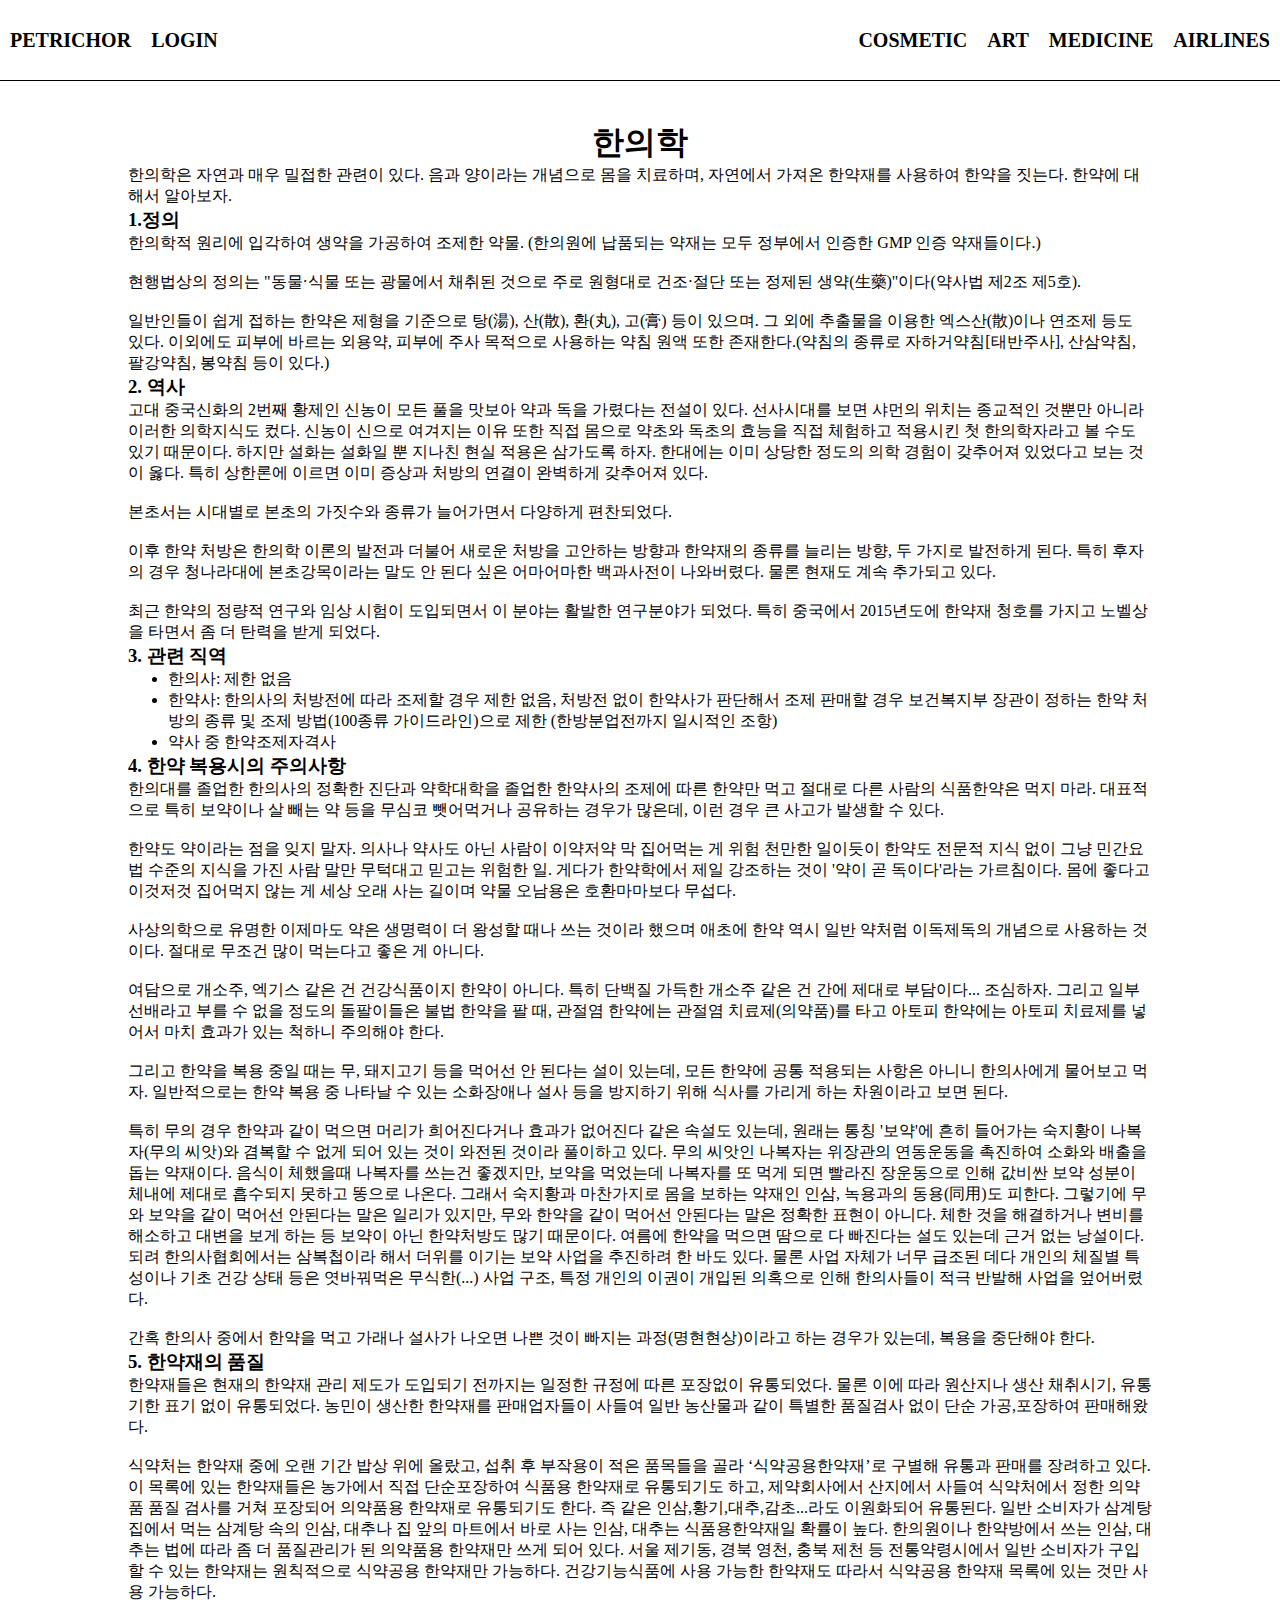
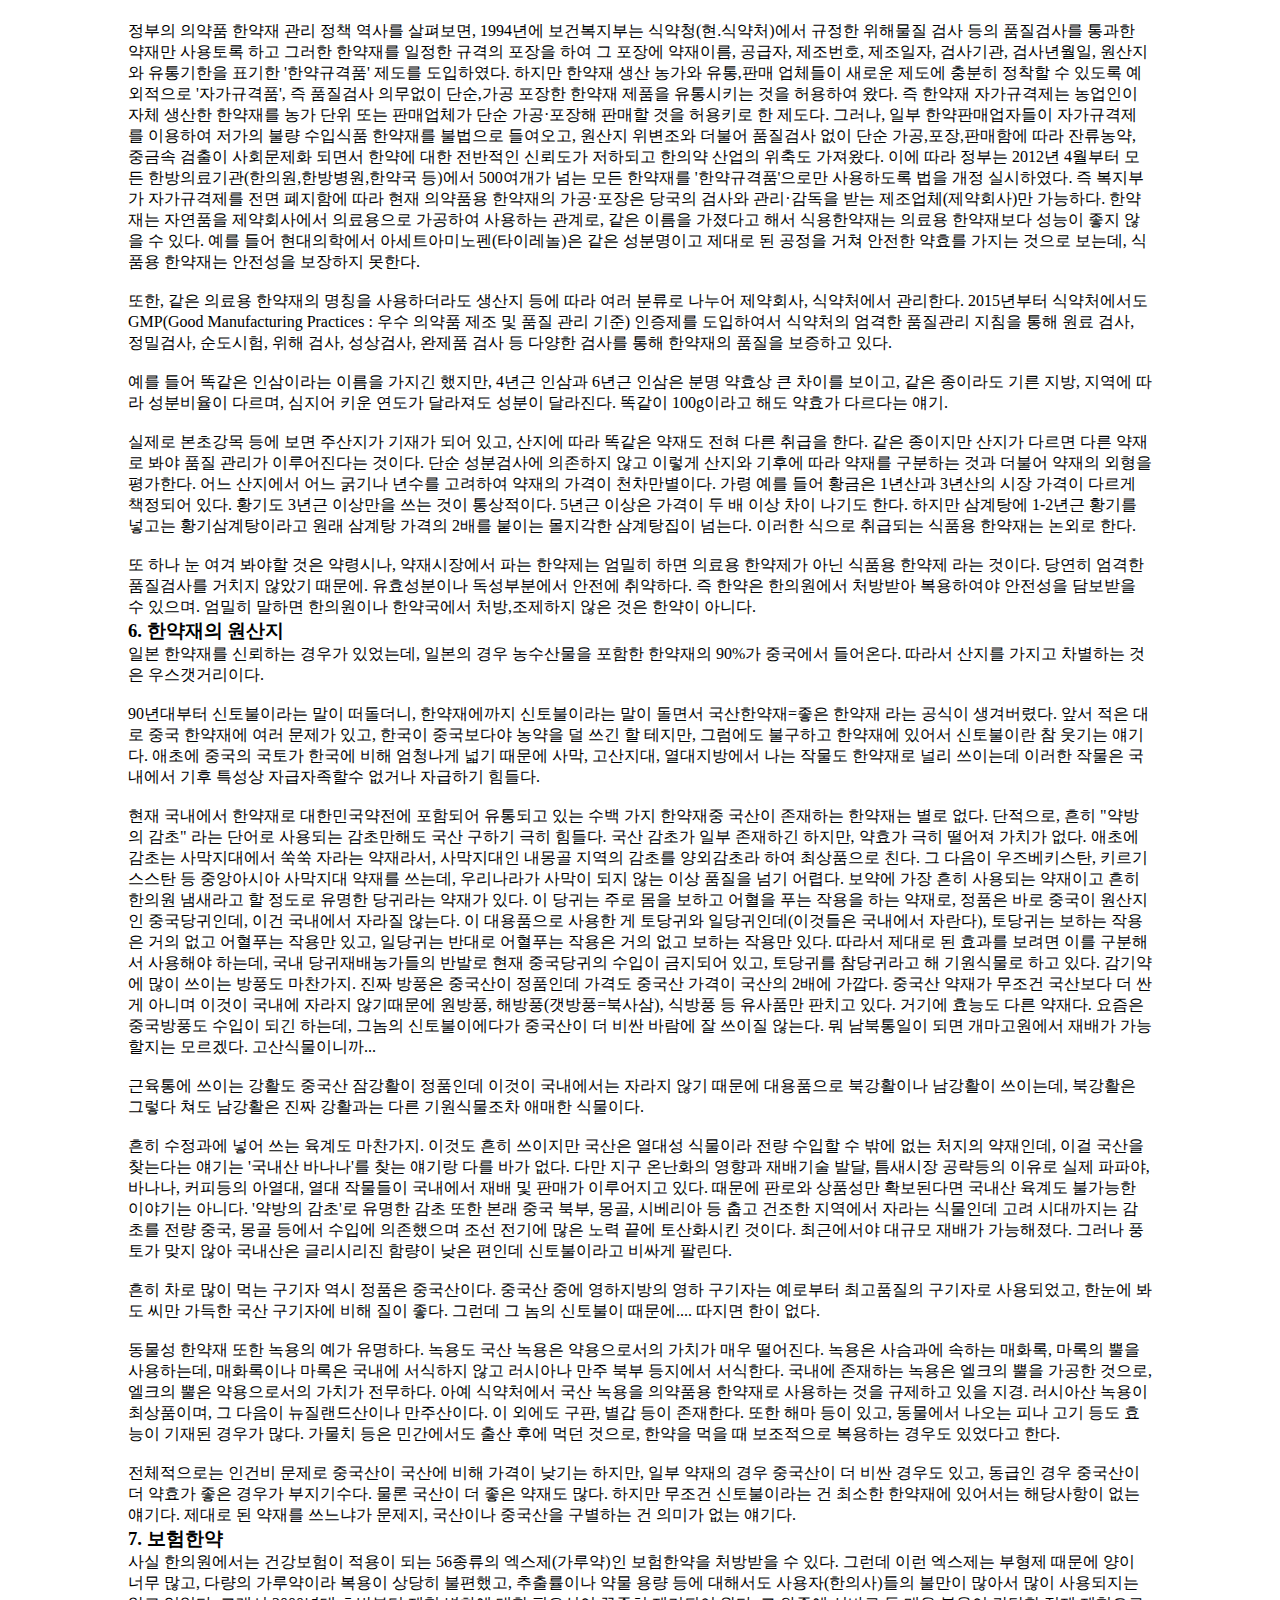
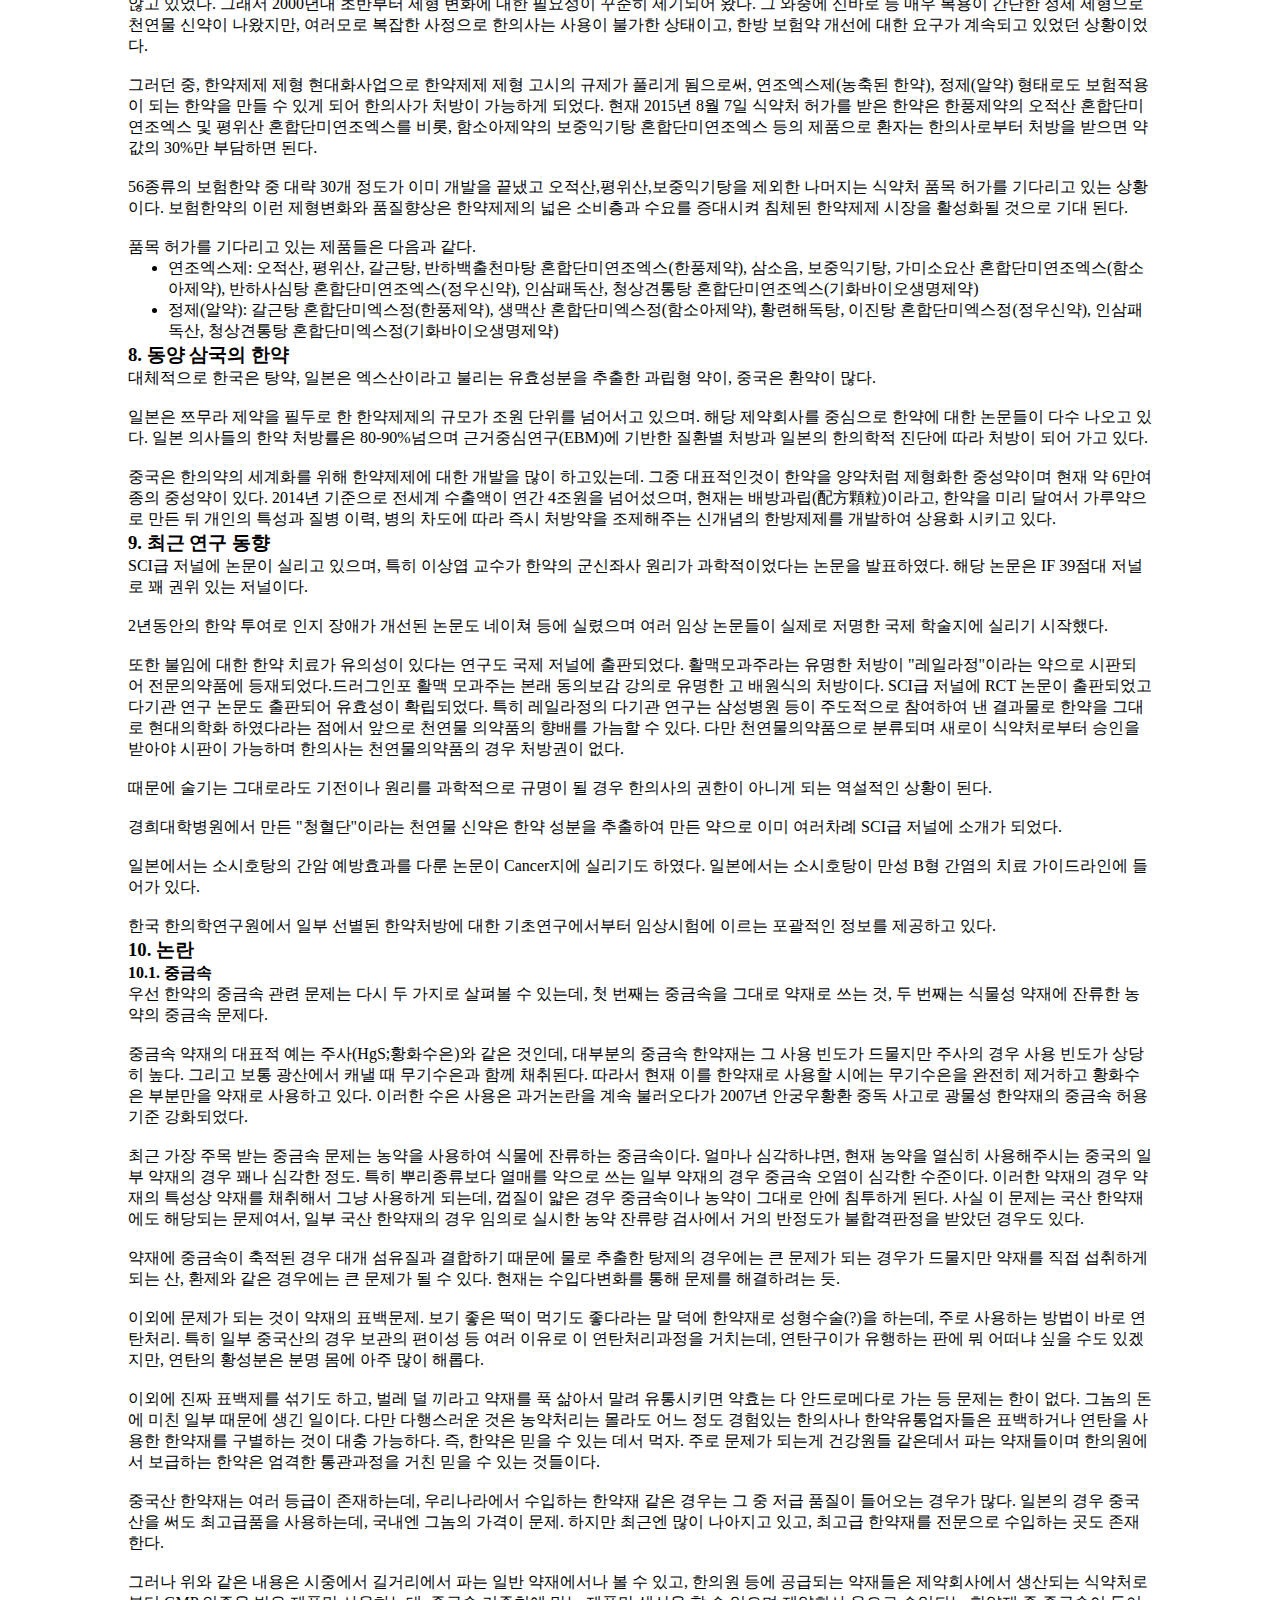
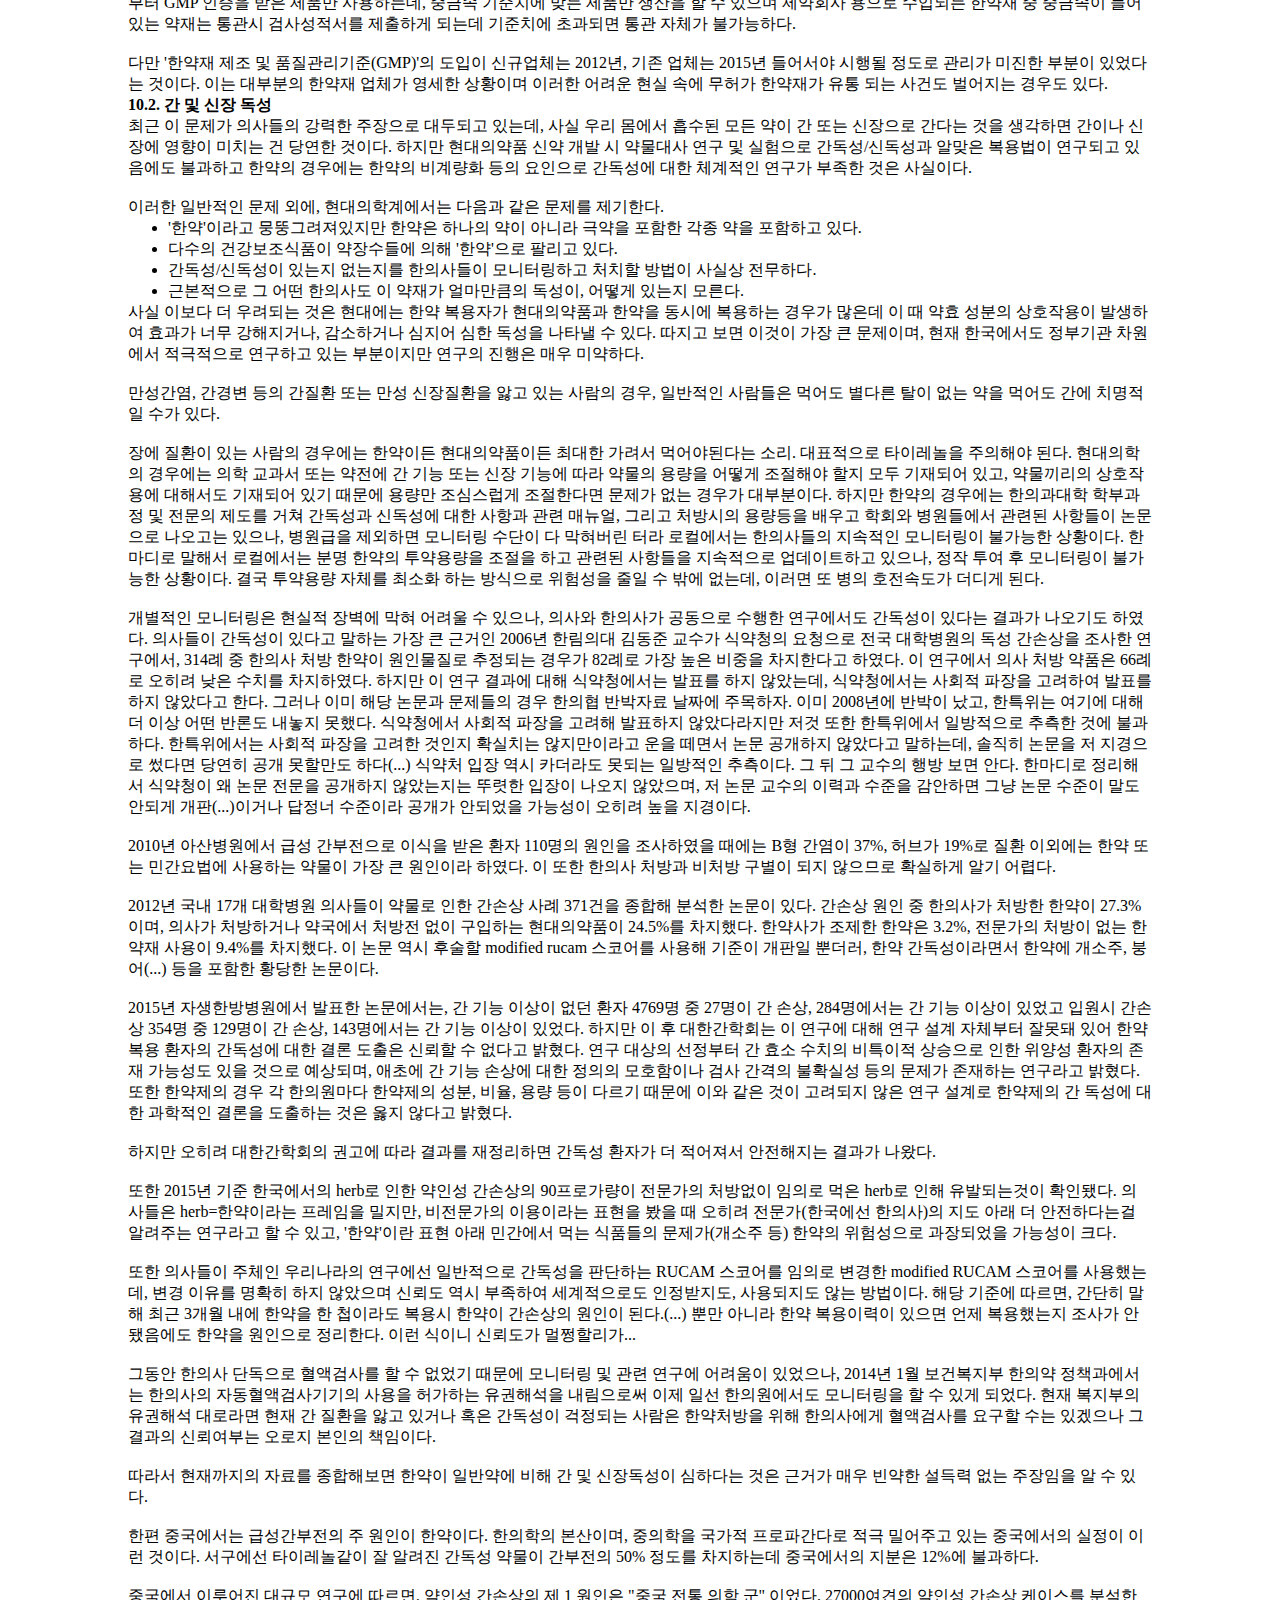
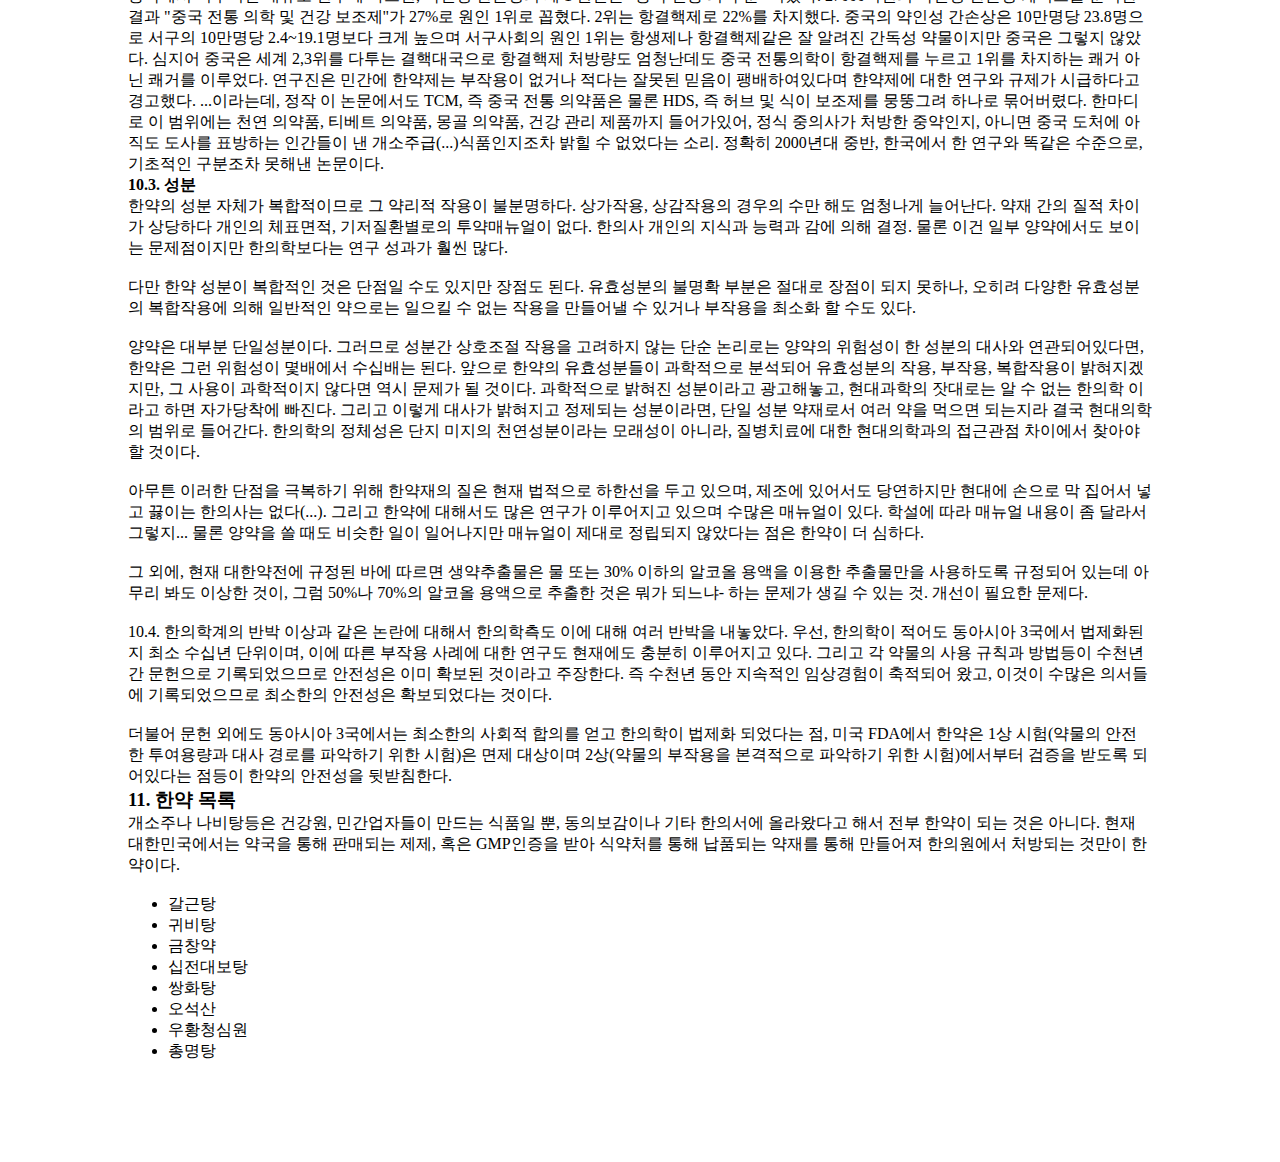
<file: medicine/medicine.html>
<!DOCTYPE html>
<html>
  <head>
    <meta charset="utf-8">
    <title>Medicine</title>
    <link href="medicine.css" rel="stylesheet" type="text/css" />
  </head>

  <body>
    <nav class="nav">
      <div class="nav-left-items">
        <div class="nav-item"><a href="https://Petrichor.boreas.repl.co" >PETRICHOR</a></div> 
        <div class="nav-item"><a href="../login/login.html">LOGIN</a></div>
      </div>
      <div class="nav-right-items">
        <div class="nav-item"><a href="../cosmetic/cosmetic.html">COSMETIC</a></div>
        <div class="nav-item"><a href="../art/art.html">ART</a></div>
        <div class="nav-item"><a href="../medicine/medicine.html">MEDICINE</a></div>
        <div class="nav-item"><a href="../airlines/airlines.html">AIRLINES</a></div>
      </div>
    </nav>  

    <header class="header"><h1>한의학</h1></header>
    <main class="main">
      <section class="section zero">한의학은 자연과 매우 밀접한 관련이 있다. 음과 양이라는 개념으로 몸을 치료하며, 자연에서 가져온 한약재를 사용하여 한약을 짓는다. 한약에 대해서 알아보자.
      </section>
      <section class="section one">
      <h3>1.정의</h3>
      한의학적 원리에 입각하여 생약을 가공하여 조제한 약물. (한의원에 납품되는 약재는 모두 정부에서 인증한 GMP 인증 약재들이다.) <br><br>

      현행법상의 정의는 "동물·식물 또는 광물에서 채취된 것으로 주로 원형대로 건조·절단 또는 정제된 생약(生藥)"이다(약사법 제2조 제5호). <br><br>


      일반인들이 쉽게 접하는 한약은 제형을 기준으로 탕(湯), 산(散), 환(丸), 고(膏) 등이 있으며. 그 외에 추출물을 이용한 엑스산(散)이나 연조제 등도 있다. 이외에도 피부에 바르는 외용약, 피부에 주사 목적으로 사용하는 약침 원액 또한 존재한다.(약침의 종류로 자하거약침[태반주사], 산삼약침, 팔강약침, 봉약침 등이 있다.)</section>
      <section class="section two">
      <h3>2. 역사</h3>
      고대 중국신화의 2번째 황제인 신농이 모든 풀을 맛보아 약과 독을 가렸다는 전설이 있다. 선사시대를 보면 샤먼의 위치는 종교적인 것뿐만 아니라 이러한 의학지식도 컸다. 신농이 신으로 여겨지는 이유 또한 직접 몸으로 약초와 독초의 효능을 직접 체험하고 적용시킨 첫 한의학자라고 볼 수도 있기 때문이다. 하지만 설화는 설화일 뿐 지나친 현실 적용은 삼가도록 하자. 한대에는 이미 상당한 정도의 의학 경험이 갖추어져 있었다고 보는 것이 옳다. 특히 상한론에 이르면 이미 증상과 처방의 연결이 완벽하게 갖추어져 있다. <br><br>

      본초서는 시대별로 본초의 가짓수와 종류가 늘어가면서 다양하게 편찬되었다. <br><br>

      이후 한약 처방은 한의학 이론의 발전과 더불어 새로운 처방을 고안하는 방향과 한약재의 종류를 늘리는 방향, 두 가지로 발전하게 된다. 특히 후자의 경우 청나라대에 본초강목이라는 말도 안 된다 싶은 어마어마한 백과사전이 나와버렸다. 물론 현재도 계속 추가되고 있다. <br><br>

      최근 한약의 정량적 연구와 임상 시험이 도입되면서 이 분야는 활발한 연구분야가 되었다. 특히 중국에서 2015년도에 한약재 청호를 가지고 노벨상을 타면서 좀 더 탄력을 받게 되었다.</section>
      <section class="section three">
      <h3>3. 관련 직역</h3>
      <ul>
        <li>한의사: 제한 없음</li>
        <li>한약사: 한의사의 처방전에 따라 조제할 경우 제한 없음, 처방전 없이 한약사가 판단해서 조제 판매할 경우 보건복지부 장관이 정하는 한약 처방의 종류 및 조제 방법(100종류 가이드라인)으로 제한 (한방분업전까지 일시적인 조항)</li>
        <li>약사 중 한약조제자격사</li>
      </ul>
      </section>
      <section class="section four">
      <h3>4. 한약 복용시의 주의사항</h3>
      한의대를 졸업한 한의사의 정확한 진단과 약학대학을 졸업한 한약사의 조제에 따른 한약만 먹고 절대로 다른 사람의 식품한약은 먹지 마라. 대표적으로 특히 보약이나 살 빼는 약 등을 무심코 뺏어먹거나 공유하는 경우가 많은데, 이런 경우 큰 사고가 발생할 수 있다. <br><br>

      한약도 약이라는 점을 잊지 말자. 의사나 약사도 아닌 사람이 이약저약 막 집어먹는 게 위험 천만한 일이듯이 한약도 전문적 지식 없이 그냥 민간요법 수준의 지식을 가진 사람 말만 무턱대고 믿고는 위험한 일. 게다가 한약학에서 제일 강조하는 것이 '약이 곧 독이다'라는 가르침이다. 몸에 좋다고 이것저것 집어먹지 않는 게 세상 오래 사는 길이며 약물 오남용은 호환마마보다 무섭다. <br><br>

      사상의학으로 유명한 이제마도 약은 생명력이 더 왕성할 때나 쓰는 것이라 했으며 애초에 한약 역시 일반 약처럼 이독제독의 개념으로 사용하는 것이다. 절대로 무조건 많이 먹는다고 좋은 게 아니다. <br><br>

      여담으로 개소주, 엑기스 같은 건 건강식품이지 한약이 아니다. 특히 단백질 가득한 개소주 같은 건 간에 제대로 부담이다... 조심하자. 그리고 일부 선배라고 부를 수 없을 정도의 돌팔이들은 불법 한약을 팔 때, 관절염 한약에는 관절염 치료제(의약품)를 타고 아토피 한약에는 아토피 치료제를 넣어서 마치 효과가 있는 척하니 주의해야 한다. <br><br>

      그리고 한약을 복용 중일 때는 무, 돼지고기 등을 먹어선 안 된다는 설이 있는데, 모든 한약에 공통 적용되는 사항은 아니니 한의사에게 물어보고 먹자. 일반적으로는 한약 복용 중 나타날 수 있는 소화장애나 설사 등을 방지하기 위해 식사를 가리게 하는 차원이라고 보면 된다. <br><br>

      특히 무의 경우 한약과 같이 먹으면 머리가 희어진다거나 효과가 없어진다 같은 속설도 있는데, 원래는 통칭 '보약'에 흔히 들어가는 숙지황이 나복자(무의 씨앗)와 겸복할 수 없게 되어 있는 것이 와전된 것이라 풀이하고 있다. 무의 씨앗인 나복자는 위장관의 연동운동을 촉진하여 소화와 배출을 돕는 약재이다. 음식이 체했을때 나복자를 쓰는건 좋겠지만, 보약을 먹었는데 나복자를 또 먹게 되면 빨라진 장운동으로 인해 값비싼 보약 성분이 체내에 제대로 흡수되지 못하고 똥으로 나온다. 그래서 숙지황과 마찬가지로 몸을 보하는 약재인 인삼, 녹용과의 동용(同用)도 피한다. 그렇기에 무와 보약을 같이 먹어선 안된다는 말은 일리가 있지만, 무와 한약을 같이 먹어선 안된다는 말은 정확한 표현이 아니다. 체한 것을 해결하거나 변비를 해소하고 대변을 보게 하는 등 보약이 아닌 한약처방도 많기 때문이다. <b></b>

      여름에 한약을 먹으면 땀으로 다 빠진다는 설도 있는데 근거 없는 낭설이다. 되려 한의사협회에서는 삼복첩이라 해서 더위를 이기는 보약 사업을 추진하려 한 바도 있다. 물론 사업 자체가 너무 급조된 데다 개인의 체질별 특성이나 기초 건강 상태 등은 엿바꿔먹은 무식한(...) 사업 구조, 특정 개인의 이권이 개입된 의혹으로 인해 한의사들이 적극 반발해 사업을 엎어버렸다. <br><br>

      간혹 한의사 중에서 한약을 먹고 가래나 설사가 나오면 나쁜 것이 빠지는 과정(명현현상)이라고 하는 경우가 있는데, 복용을 중단해야 한다.</section>
      <section class="section five">
      <h3>5. 한약재의 품질</h3>
      한약재들은 현재의 한약재 관리 제도가 도입되기 전까지는 일정한 규정에 따른 포장없이 유통되었다. 물론 이에 따라 원산지나 생산 채취시기, 유통기한 표기 없이 유통되었다. 농민이 생산한 한약재를 판매업자들이 사들여 일반 농산물과 같이 특별한 품질검사 없이 단순 가공,포장하여 판매해왔다. <br><br>

      식약처는 한약재 중에 오랜 기간 밥상 위에 올랐고, 섭취 후 부작용이 적은 품목들을 골라 ‘식약공용한약재’로 구별해 유통과 판매를 장려하고 있다. 이 목록에 있는 한약재들은 농가에서 직접 단순포장하여 식품용 한약재로 유통되기도 하고, 제약회사에서 산지에서 사들여 식약처에서 정한 의약품 품질 검사를 거쳐 포장되어 의약품용 한약재로 유통되기도 한다. 즉 같은 인삼,황기,대추,감초...라도 이원화되어 유통된다. 일반 소비자가 삼계탕집에서 먹는 삼계탕 속의 인삼, 대추나 집 앞의 마트에서 바로 사는 인삼, 대추는 식품용한약재일 확률이 높다. 한의원이나 한약방에서 쓰는 인삼, 대추는 법에 따라 좀 더 품질관리가 된 의약품용 한약재만 쓰게 되어 있다. 서울 제기동, 경북 영천, 충북 제천 등 전통약령시에서 일반 소비자가 구입할 수 있는 한약재는 원칙적으로 식약공용 한약재만 가능하다. 건강기능식품에 사용 가능한 한약재도 따라서 식약공용 한약재 목록에 있는 것만 사용 가능하다. <br><br>

      정부의 의약품 한약재 관리 정책 역사를 살펴보면, 1994년에 보건복지부는 식약청(현.식약처)에서 규정한 위해물질 검사 등의 품질검사를 통과한 약재만 사용토록 하고 그러한 한약재를 일정한 규격의 포장을 하여 그 포장에 약재이름, 공급자, 제조번호, 제조일자, 검사기관, 검사년월일, 원산지와 유통기한을 표기한 '한약규격품' 제도를 도입하였다. 하지만 한약재 생산 농가와 유통,판매 업체들이 새로운 제도에 충분히 정착할 수 있도록 예외적으로 '자가규격품', 즉 품질검사 의무없이 단순,가공 포장한 한약재 제품을 유통시키는 것을 허용하여 왔다. 즉 한약재 자가규격제는 농업인이 자체 생산한 한약재를 농가 단위 또는 판매업체가 단순 가공·포장해 판매할 것을 허용키로 한 제도다. <b></b>

      그러나, 일부 한약판매업자들이 자가규격제를 이용하여 저가의 불량 수입식품 한약재를 불법으로 들여오고, 원산지 위변조와 더불어 품질검사 없이 단순 가공,포장,판매함에 따라 잔류농약, 중금속 검출이 사회문제화 되면서 한약에 대한 전반적인 신뢰도가 저하되고 한의약 산업의 위축도 가져왔다. <b></b>

      이에 따라 정부는 2012년 4월부터 모든 한방의료기관(한의원,한방병원,한약국 등)에서 500여개가 넘는 모든 한약재를 '한약규격품'으로만 사용하도록 법을 개정 실시하였다. 즉 복지부가 자가규격제를 전면 폐지함에 따라 현재 의약품용 한약재의 가공·포장은 당국의 검사와 관리·감독을 받는 제조업체(제약회사)만 가능하다.

      한약재는 자연품을 제약회사에서 의료용으로 가공하여 사용하는 관계로, 같은 이름을 가졌다고 해서 식용한약재는 의료용 한약재보다 성능이 좋지 않을 수 있다. 예를 들어 현대의학에서 아세트아미노펜(타이레놀)은 같은 성분명이고 제대로 된 공정을 거쳐 안전한 약효를 가지는 것으로 보는데, 식품용 한약재는 안전성을 보장하지 못한다. <br><br>

      또한, 같은 의료용 한약재의 명칭을 사용하더라도 생산지 등에 따라 여러 분류로 나누어 제약회사, 식약처에서 관리한다. 2015년부터 식약처에서도 GMP(Good Manufacturing Practices : 우수 의약품 제조 및 품질 관리 기준) 인증제를 도입하여서 식약처의 엄격한 품질관리 지침을 통해 원료 검사, 정밀검사, 순도시험, 위해 검사, 성상검사, 완제품 검사 등 다양한 검사를 통해 한약재의 품질을 보증하고 있다. <br><br>

      예를 들어 똑같은 인삼이라는 이름을 가지긴 했지만, 4년근 인삼과 6년근 인삼은 분명 약효상 큰 차이를 보이고, 같은 종이라도 기른 지방, 지역에 따라 성분비율이 다르며, 심지어 키운 연도가 달라져도 성분이 달라진다. 똑같이 100g이라고 해도 약효가 다르다는 얘기. <br><br>

      실제로 본초강목 등에 보면 주산지가 기재가 되어 있고, 산지에 따라 똑같은 약재도 전혀 다른 취급을 한다. 같은 종이지만 산지가 다르면 다른 약재로 봐야 품질 관리가 이루어진다는 것이다. 단순 성분검사에 의존하지 않고 이렇게 산지와 기후에 따라 약재를 구분하는 것과 더불어 약재의 외형을 평가한다. 어느 산지에서 어느 굵기나 년수를 고려하여 약재의 가격이 천차만별이다. 가령 예를 들어 황금은 1년산과 3년산의 시장 가격이 다르게 책정되어 있다. 황기도 3년근 이상만을 쓰는 것이 통상적이다. 5년근 이상은 가격이 두 배 이상 차이 나기도 한다. 하지만 삼계탕에 1-2년근 황기를 넣고는 황기삼계탕이라고 원래 삼계탕 가격의 2배를 붙이는 몰지각한 삼계탕집이 넘는다. 이러한 식으로 취급되는 식품용 한약재는 논외로 한다. <br><br>

      또 하나 눈 여겨 봐야할 것은 약령시나, 약재시장에서 파는 한약제는 엄밀히 하면 의료용 한약제가 아닌 식품용 한약제 라는 것이다. 당연히 엄격한 품질검사를 거치지 않았기 때문에. 유효성분이나 독성부분에서 안전에 취약하다. 즉 한약은 한의원에서 처방받아 복용하여야 안전성을 담보받을 수 있으며. 엄밀히 말하면 한의원이나 한약국에서 처방,조제하지 않은 것은 한약이 아니다.</section>
      <section class="section six">
      <h3>6. 한약재의 원산지</h3>
      일본 한약재를 신뢰하는 경우가 있었는데, 일본의 경우 농수산물을 포함한 한약재의 90%가 중국에서 들어온다. 따라서 산지를 가지고 차별하는 것은 우스갯거리이다. <br><br>

      90년대부터 신토불이라는 말이 떠돌더니, 한약재에까지 신토불이라는 말이 돌면서 국산한약재=좋은 한약재 라는 공식이 생겨버렸다. 앞서 적은 대로 중국 한약재에 여러 문제가 있고, 한국이 중국보다야 농약을 덜 쓰긴 할 테지만, 그럼에도 불구하고 한약재에 있어서 신토불이란 참 웃기는 얘기다. 애초에 중국의 국토가 한국에 비해 엄청나게 넓기 때문에 사막, 고산지대, 열대지방에서 나는 작물도 한약재로 널리 쓰이는데 이러한 작물은 국내에서 기후 특성상 자급자족할수 없거나 자급하기 힘들다. <br><br>

      현재 국내에서 한약재로 대한민국약전에 포함되어 유통되고 있는 수백 가지 한약재중 국산이 존재하는 한약재는 별로 없다. 단적으로, 흔히 "약방의 감초" 라는 단어로 사용되는 감초만해도 국산 구하기 극히 힘들다. 국산 감초가 일부 존재하긴 하지만, 약효가 극히 떨어져 가치가 없다. 애초에 감초는 사막지대에서 쑥쑥 자라는 약재라서, 사막지대인 내몽골 지역의 감초를 양외감초라 하여 최상품으로 친다. 그 다음이 우즈베키스탄, 키르기스스탄 등 중앙아시아 사막지대 약재를 쓰는데, 우리나라가 사막이 되지 않는 이상 품질을 넘기 어렵다. <b></b>

      보약에 가장 흔히 사용되는 약재이고 흔히 한의원 냄새라고 할 정도로 유명한 당귀라는 약재가 있다. 이 당귀는 주로 몸을 보하고 어혈을 푸는 작용을 하는 약재로, 정품은 바로 중국이 원산지인 중국당귀인데, 이건 국내에서 자라질 않는다. 이 대용품으로 사용한 게 토당귀와 일당귀인데(이것들은 국내에서 자란다), 토당귀는 보하는 작용은 거의 없고 어혈푸는 작용만 있고, 일당귀는 반대로 어혈푸는 작용은 거의 없고 보하는 작용만 있다. 따라서 제대로 된 효과를 보려면 이를 구분해서 사용해야 하는데, 국내 당귀재배농가들의 반발로 현재 중국당귀의 수입이 금지되어 있고, 토당귀를 참당귀라고 해 기원식물로 하고 있다. <b></b>

      감기약에 많이 쓰이는 방풍도 마찬가지. 진짜 방풍은 중국산이 정품인데 가격도 중국산 가격이 국산의 2배에 가깝다. 중국산 약재가 무조건 국산보다 더 싼 게 아니며 이것이 국내에 자라지 않기때문에 원방풍, 해방풍(갯방풍=북사삼), 식방풍 등 유사품만 판치고 있다. 거기에 효능도 다른 약재다. 요즘은 중국방풍도 수입이 되긴 하는데, 그놈의 신토불이에다가 중국산이 더 비싼 바람에 잘 쓰이질 않는다. 뭐 남북통일이 되면 개마고원에서 재배가 가능할지는 모르겠다. 고산식물이니까... <br><br>

      근육통에 쓰이는 강활도 중국산 잠강활이 정품인데 이것이 국내에서는 자라지 않기 때문에 대용품으로 북강활이나 남강활이 쓰이는데, 북강활은 그렇다 쳐도 남강활은 진짜 강활과는 다른 기원식물조차 애매한 식물이다. <br><br>

      흔히 수정과에 넣어 쓰는 육계도 마찬가지. 이것도 흔히 쓰이지만 국산은 열대성 식물이라 전량 수입할 수 밖에 없는 처지의 약재인데, 이걸 국산을 찾는다는 얘기는 '국내산 바나나'를 찾는 얘기랑 다를 바가 없다. 다만 지구 온난화의 영향과 재배기술 발달, 틈새시장 공략등의 이유로 실제 파파야, 바나나, 커피등의 아열대, 열대 작물들이 국내에서 재배 및 판매가 이루어지고 있다. 때문에 판로와 상품성만 확보된다면 국내산 육계도 불가능한 이야기는 아니다. '약방의 감초'로 유명한 감초 또한 본래 중국 북부, 몽골, 시베리아 등 춥고 건조한 지역에서 자라는 식물인데 고려 시대까지는 감초를 전량 중국, 몽골 등에서 수입에 의존했으며 조선 전기에 많은 노력 끝에 토산화시킨 것이다. 최근에서야 대규모 재배가 가능해졌다. 그러나 풍토가 맞지 않아 국내산은 글리시리진 함량이 낮은 편인데 신토불이라고 비싸게 팔린다. <br><br>

      흔히 차로 많이 먹는 구기자 역시 정품은 중국산이다. 중국산 중에 영하지방의 영하 구기자는 예로부터 최고품질의 구기자로 사용되었고, 한눈에 봐도 씨만 가득한 국산 구기자에 비해 질이 좋다. 그런데 그 놈의 신토불이 때문에.... 따지면 한이 없다. <br><br>

      동물성 한약재 또한 녹용의 예가 유명하다. 녹용도 국산 녹용은 약용으로서의 가치가 매우 떨어진다. 녹용은 사슴과에 속하는 매화록, 마록의 뿔을 사용하는데, 매화록이나 마록은 국내에 서식하지 않고 러시아나 만주 북부 등지에서 서식한다. 국내에 존재하는 녹용은 엘크의 뿔을 가공한 것으로, 엘크의 뿔은 약용으로서의 가치가 전무하다. 아예 식약처에서 국산 녹용을 의약품용 한약재로 사용하는 것을 규제하고 있을 지경. 러시아산 녹용이 최상품이며, 그 다음이 뉴질랜드산이나 만주산이다. 이 외에도 구판, 별갑 등이 존재한다. 또한 해마 등이 있고, 동물에서 나오는 피나 고기 등도 효능이 기재된 경우가 많다. 가물치 등은 민간에서도 출산 후에 먹던 것으로, 한약을 먹을 때 보조적으로 복용하는 경우도 있었다고 한다. <br><br>

      전체적으로는 인건비 문제로 중국산이 국산에 비해 가격이 낮기는 하지만, 일부 약재의 경우 중국산이 더 비싼 경우도 있고, 동급인 경우 중국산이 더 약효가 좋은 경우가 부지기수다. 물론 국산이 더 좋은 약재도 많다. 하지만 무조건 신토불이라는 건 최소한 한약재에 있어서는 해당사항이 없는 얘기다. 제대로 된 약재를 쓰느냐가 문제지, 국산이나 중국산을 구별하는 건 의미가 없는 얘기다.</section>
      <section class="section seven">
      <h3>7. 보험한약</h3>
      사실 한의원에서는 건강보험이 적용이 되는 56종류의 엑스제(가루약)인 보험한약을 처방받을 수 있다. 그런데 이런 엑스제는 부형제 때문에 양이 너무 많고, 다량의 가루약이라 복용이 상당히 불편했고, 추출률이나 약물 용량 등에 대해서도 사용자(한의사)들의 불만이 많아서 많이 사용되지는 않고 있었다. 그래서 2000년대 초반부터 제형 변화에 대한 필요성이 꾸준히 제기되어 왔다. 그 와중에 신바로 등 매우 복용이 간단한 정제 제형으로 천연물 신약이 나왔지만, 여러모로 복잡한 사정으로 한의사는 사용이 불가한 상태이고, 한방 보험약 개선에 대한 요구가 계속되고 있었던 상황이었다. <br><br>

      그러던 중, 한약제제 제형 현대화사업으로 한약제제 제형 고시의 규제가 풀리게 됨으로써, 연조엑스제(농축된 한약), 정제(알약) 형태로도 보험적용이 되는 한약을 만들 수 있게 되어 한의사가 처방이 가능하게 되었다. 현재 2015년 8월 7일 식약처 허가를 받은 한약은 한풍제약의 오적산 혼합단미연조엑스 및 평위산 혼합단미연조엑스를 비롯, 함소아제약의 보중익기탕 혼합단미연조엑스 등의 제품으로 환자는 한의사로부터 처방을 받으면 약값의 30%만 부담하면 된다. <br><br>

      56종류의 보험한약 중 대략 30개 정도가 이미 개발을 끝냈고 오적산,평위산,보중익기탕을 제외한 나머지는 식약처 품목 허가를 기다리고 있는 상황이다. 보험한약의 이런 제형변화와 품질향상은 한약제제의 넓은 소비층과 수요를 증대시켜 침체된 한약제제 시장을 활성화될 것으로 기대 된다. <br><br>

      품목 허가를 기다리고 있는 제품들은 다음과 같다.
      <ul>
       <li>연조엑스제: 오적산, 평위산, 갈근탕, 반하백출천마탕 혼합단미연조엑스(한풍제약), 삼소음, 보중익기탕, 가미소요산 혼합단미연조엑스(함소아제약), 반하사심탕 혼합단미연조엑스(정우신약), 인삼패독산, 청상견통탕 혼합단미연조엑스(기화바이오생명제약)</li>

       <li>정제(알약): 갈근탕 혼합단미엑스정(한풍제약), 생맥산 혼합단미엑스정(함소아제약), 황련해독탕, 이진탕 혼합단미엑스정(정우신약), 인삼패독산, 청상견통탕 혼합단미엑스정(기화바이오생명제약)</li>
      </ul>
      </section>
      <section class="section eight">
      <h3>8. 동양 삼국의 한약</h3>
      대체적으로 한국은 탕약, 일본은 엑스산이라고 불리는 유효성분을 추출한 과립형 약이, 중국은 환약이 많다. <br><br>

      일본은 쯔무라 제약을 필두로 한 한약제제의 규모가 조원 단위를 넘어서고 있으며. 해당 제약회사를 중심으로 한약에 대한 논문들이 다수 나오고 있다. 일본 의사들의 한약 처방률은 80-90%넘으며 근거중심연구(EBM)에 기반한 질환별 처방과 일본의 한의학적 진단에 따라 처방이 되어 가고 있다. <br><br>

      중국은 한의약의 세계화를 위해 한약제제에 대한 개발을 많이 하고있는데. 그중 대표적인것이 한약을 양약처럼 제형화한 중성약이며 현재 약 6만여종의 중성약이 있다. 2014년 기준으로 전세계 수출액이 연간 4조원을 넘어섰으며, 현재는 배방과립(配方顆粒)이라고, 한약을 미리 달여서 가루약으로 만든 뒤 개인의 특성과 질병 이력, 병의 차도에 따라 즉시 처방약을 조제해주는 신개념의 한방제제를 개발하여 상용화 시키고 있다.</section>
      <section class="section nine">
      <h3>9. 최근 연구 동향</h3>
      SCI급 저널에 논문이 실리고 있으며, 특히 이상엽 교수가 한약의 군신좌사 원리가 과학적이었다는 논문을 발표하였다. 해당 논문은 IF 39점대 저널로 꽤 권위 있는 저널이다. <br><br>

      2년동안의 한약 투여로 인지 장애가 개선된 논문도 네이쳐 등에 실렸으며 여러 임상 논문들이 실제로 저명한 국제 학술지에 실리기 시작했다. <br><br>

      또한 불임에 대한 한약 치료가 유의성이 있다는 연구도 국제 저널에 출판되었다.

      활맥모과주라는 유명한 처방이 "레일라정"이라는 약으로 시판되어 전문의약품에 등재되었다.드러그인포 활맥 모과주는 본래 동의보감 강의로 유명한 고 배원식의 처방이다. SCI급 저널에 RCT 논문이 출판되었고 다기관 연구 논문도 출판되어 유효성이 확립되었다.

      특히 레일라정의 다기관 연구는 삼성병원 등이 주도적으로 참여하여 낸 결과물로 한약을 그대로 현대의학화 하였다라는 점에서 앞으로 천연물 의약품의 향배를 가늠할 수 있다. 다만 천연물의약품으로 분류되며 새로이 식약처로부터 승인을 받아야 시판이 가능하며 한의사는 천연물의약품의 경우 처방권이 없다. <br><br>
      때문에 술기는 그대로라도 기전이나 원리를 과학적으로 규명이 될 경우 한의사의 권한이 아니게 되는 역설적인 상황이 된다. <br><br>

      경희대학병원에서 만든 "청혈단"이라는 천연물 신약은 한약 성분을 추출하여 만든 약으로 이미 여러차례 SCI급 저널에 소개가 되었다. <br><br>

      일본에서는 소시호탕의 간암 예방효과를 다룬 논문이 Cancer지에 실리기도 하였다. 일본에서는 소시호탕이 만성 B형 간염의 치료 가이드라인에 들어가 있다. <br><br>

      한국 한의학연구원에서 일부 선별된 한약처방에 대한 기초연구에서부터 임상시험에 이르는 포괄적인 정보를 제공하고 있다.</section>
      <section class="section ten">
      <h3>10. 논란</h3>
      <section class="section0 ten-one">
      <h4>10.1. 중금속</h4>
      우선 한약의 중금속 관련 문제는 다시 두 가지로 살펴볼 수 있는데, 첫 번째는 중금속을 그대로 약재로 쓰는 것, 두 번째는 식물성 약재에 잔류한 농약의 중금속 문제다. <br><br>

      중금속 약재의 대표적 예는 주사(HgS;황화수은)와 같은 것인데, 대부분의 중금속 한약재는 그 사용 빈도가 드물지만 주사의 경우 사용 빈도가 상당히 높다. 그리고 보통 광산에서 캐낼 때 무기수은과 함께 채취된다. 따라서 현재 이를 한약재로 사용할 시에는 무기수은을 완전히 제거하고 황화수은 부분만을 약재로 사용하고 있다. 이러한 수은 사용은 과거논란을 계속 불러오다가 2007년 안궁우황환 중독 사고로 광물성 한약재의 중금속 허용기준 강화되었다.<br><br>

      최근 가장 주목 받는 중금속 문제는 농약을 사용하여 식물에 잔류하는 중금속이다. 얼마나 심각하냐면, 현재 농약을 열심히 사용해주시는 중국의 일부 약재의 경우 꽤나 심각한 정도. 특히 뿌리종류보다 열매를 약으로 쓰는 일부 약재의 경우 중금속 오염이 심각한 수준이다. 이러한 약재의 경우 약재의 특성상 약재를 채취해서 그냥 사용하게 되는데, 껍질이 얇은 경우 중금속이나 농약이 그대로 안에 침투하게 된다. 사실 이 문제는 국산 한약재에도 해당되는 문제여서, 일부 국산 한약재의 경우 임의로 실시한 농약 잔류량 검사에서 거의 반정도가 불합격판정을 받았던 경우도 있다.<br><br>

      약재에 중금속이 축적된 경우 대개 섬유질과 결합하기 때문에 물로 추출한 탕제의 경우에는 큰 문제가 되는 경우가 드물지만 약재를 직접 섭취하게 되는 산, 환제와 같은 경우에는 큰 문제가 될 수 있다. 현재는 수입다변화를 통해 문제를 해결하려는 듯.<br><br>

      이외에 문제가 되는 것이 약재의 표백문제. 보기 좋은 떡이 먹기도 좋다라는 말 덕에 한약재로 성형수술(?)을 하는데, 주로 사용하는 방법이 바로 연탄처리. 특히 일부 중국산의 경우 보관의 편이성 등 여러 이유로 이 연탄처리과정을 거치는데, 연탄구이가 유행하는 판에 뭐 어떠냐 싶을 수도 있겠지만, 연탄의 황성분은 분명 몸에 아주 많이 해롭다.<br><br>

      이외에 진짜 표백제를 섞기도 하고, 벌레 덜 끼라고 약재를 푹 삶아서 말려 유통시키면 약효는 다 안드로메다로 가는 등 문제는 한이 없다. 그놈의 돈에 미친 일부 때문에 생긴 일이다. 다만 다행스러운 것은 농약처리는 몰라도 어느 정도 경험있는 한의사나 한약유통업자들은 표백하거나 연탄을 사용한 한약재를 구별하는 것이 대충 가능하다. 즉, 한약은 믿을 수 있는 데서 먹자. 주로 문제가 되는게 건강원들 같은데서 파는 약재들이며 한의원에서 보급하는 한약은 엄격한 통관과정을 거친 믿을 수 있는 것들이다.<br><br>

      중국산 한약재는 여러 등급이 존재하는데, 우리나라에서 수입하는 한약재 같은 경우는 그 중 저급 품질이 들어오는 경우가 많다. 일본의 경우 중국산을 써도 최고급품을 사용하는데, 국내엔 그놈의 가격이 문제. 하지만 최근엔 많이 나아지고 있고, 최고급 한약재를 전문으로 수입하는 곳도 존재한다.<br><br>

      그러나 위와 같은 내용은 시중에서 길거리에서 파는 일반 약재에서나 볼 수 있고, 한의원 등에 공급되는 약재들은 제약회사에서 생산되는 식약처로부터 GMP 인증을 받은 제품만 사용하는데, 중금속 기준치에 맞는 제품만 생산을 할 수 있으며 제약회사 용으로 수입되는 한약재 중 중금속이 들어있는 약재는 통관시 검사성적서를 제출하게 되는데 기준치에 초과되면 통관 자체가 불가능하다.<br><br>

      다만 '한약재 제조 및 품질관리기준(GMP)'의 도입이 신규업체는 2012년, 기존 업체는 2015년 들어서야 시행될 정도로 관리가 미진한 부분이 있었다는 것이다. 이는 대부분의 한약재 업체가 영세한 상황이며 이러한 어려운 현실 속에 무허가 한약재가 유통 되는 사건도 벌어지는 경우도 있다.</section>
      <section class="sectio ten-two">
      <h4>10.2. 간 및 신장 독성</h4>
      최근 이 문제가 의사들의 강력한 주장으로 대두되고 있는데, 사실 우리 몸에서 흡수된 모든 약이 간 또는 신장으로 간다는 것을 생각하면 간이나 신장에 영향이 미치는 건 당연한 것이다. 하지만 현대의약품 신약 개발 시 약물대사 연구 및 실험으로 간독성/신독성과 알맞은 복용법이 연구되고 있음에도 불과하고 한약의 경우에는 한약의 비계량화 등의 요인으로 간독성에 대한 체계적인 연구가 부족한 것은 사실이다.<br><br>

      이러한 일반적인 문제 외에, 현대의학계에서는 다음과 같은 문제를 제기한다.
      <ul>
        <li>'한약'이라고 뭉뚱그려져있지만 한약은 하나의 약이 아니라 극약을 포함한 각종 약을 포함하고 있다.</li>
        <li>다수의 건강보조식품이 약장수들에 의해 '한약'으로 팔리고 있다.</li>
        <li>간독성/신독성이 있는지 없는지를 한의사들이 모니터링하고 처치할 방법이 사실상 전무하다.</li>
        <li>근본적으로 그 어떤 한의사도 이 약재가 얼마만큼의 독성이, 어떻게 있는지 모른다.</li>
      </ul>

      사실 이보다 더 우려되는 것은 현대에는 한약 복용자가 현대의약품과 한약을 동시에 복용하는 경우가 많은데 이 때 약효 성분의 상호작용이 발생하여 효과가 너무 강해지거나, 감소하거나 심지어 심한 독성을 나타낼 수 있다. 따지고 보면 이것이 가장 큰 문제이며, 현재 한국에서도 정부기관 차원에서 적극적으로 연구하고 있는 부분이지만 연구의 진행은 매우 미약하다.<br><br>

      만성간염, 간경변 등의 간질환 또는 만성 신장질환을 앓고 있는 사람의 경우, 일반적인 사람들은 먹어도 별다른 탈이 없는 약을 먹어도 간에 치명적일 수가 있다.<br><br>

      장에 질환이 있는 사람의 경우에는 한약이든 현대의약품이든 최대한 가려서 먹어야된다는 소리. 대표적으로 타이레놀을 주의해야 된다. 현대의학의 경우에는 의학 교과서 또는 약전에 간 기능 또는 신장 기능에 따라 약물의 용량을 어떻게 조절해야 할지 모두 기재되어 있고, 약물끼리의 상호작용에 대해서도 기재되어 있기 때문에 용량만 조심스럽게 조절한다면 문제가 없는 경우가 대부분이다. 하지만 한약의 경우에는 한의과대학 학부과정 및 전문의 제도를 거쳐 간독성과 신독성에 대한 사항과 관련 매뉴얼, 그리고 처방시의 용량등을 배우고 학회와 병원들에서 관련된 사항들이 논문으로 나오고는 있으나, 병원급을 제외하면 모니터링 수단이 다 막혀버린 터라 로컬에서는 한의사들의 지속적인 모니터링이 불가능한 상황이다. 한마디로 말해서 로컬에서는 분명 한약의 투약용량을 조절을 하고 관련된 사항들을 지속적으로 업데이트하고 있으나, 정작 투여 후 모니터링이 불가능한 상황이다. 결국 투약용량 자체를 최소화 하는 방식으로 위험성을 줄일 수 밖에 없는데, 이러면 또 병의 호전속도가 더디게 된다.<br><br>

      개별적인 모니터링은 현실적 장벽에 막혀 어려울 수 있으나, 의사와 한의사가 공동으로 수행한 연구에서도 간독성이 있다는 결과가 나오기도 하였다. 의사들이 간독성이 있다고 말하는 가장 큰 근거인 2006년 한림의대 김동준 교수가 식약청의 요청으로 전국 대학병원의 독성 간손상을 조사한 연구에서, 314례 중 한의사 처방 한약이 원인물질로 추정되는 경우가 82례로 가장 높은 비중을 차지한다고 하였다. 이 연구에서 의사 처방 약품은 66례로 오히려 낮은 수치를 차지하였다. 하지만 이 연구 결과에 대해 식약청에서는 발표를 하지 않았는데, 식약청에서는 사회적 파장을 고려하여 발표를 하지 않았다고 한다.
      그러나 이미 해당 논문과 문제들의 경우 한의협 반박자료 날짜에 주목하자. 이미 2008년에 반박이 났고, 한특위는 여기에 대해 더 이상 어떤 반론도 내놓지 못했다. 식약청에서 사회적 파장을 고려해 발표하지 않았다라지만 저것 또한 한특위에서 일방적으로 추측한 것에 불과하다. 한특위에서는 사회적 파장을 고려한 것인지 확실치는 않지만이라고 운을 떼면서 논문 공개하지 않았다고 말하는데, 솔직히 논문을 저 지경으로 썼다면 당연히 공개 못할만도 하다(...) 식약처 입장 역시 카더라도 못되는 일방적인 추측이다. 그 뒤 그 교수의 행방 보면 안다. 한마디로 정리해서 식약청이 왜 논문 전문을 공개하지 않았는지는 뚜렷한 입장이 나오지 않았으며, 저 논문 교수의 이력과 수준을 감안하면 그냥 논문 수준이 말도 안되게 개판(...)이거나 답정너 수준이라 공개가 안되었을 가능성이 오히려 높을 지경이다.<br><br>

      2010년 아산병원에서 급성 간부전으로 이식을 받은 환자 110명의 원인을 조사하였을 때에는 B형 간염이 37%, 허브가 19%로 질환 이외에는 한약 또는 민간요법에 사용하는 약물이 가장 큰 원인이라 하였다. 이 또한 한의사 처방과 비처방 구별이 되지 않으므로 확실하게 알기 어렵다.<br><br>

      2012년 국내 17개 대학병원 의사들이 약물로 인한 간손상 사례 371건을 종합해 분석한 논문이 있다. 간손상 원인 중 한의사가 처방한 한약이 27.3%이며, 의사가 처방하거나 약국에서 처방전 없이 구입하는 현대의약품이 24.5%를 차지했다. 한약사가 조제한 한약은 3.2%, 전문가의 처방이 없는 한약재 사용이 9.4%를 차지했다.
      이 논문 역시 후술할 modified rucam 스코어를 사용해 기준이 개판일 뿐더러, 한약 간독성이라면서 한약에 개소주, 붕어(...) 등을 포함한 황당한 논문이다.<br><br>

      2015년 자생한방병원에서 발표한 논문에서는, 간 기능 이상이 없던 환자 4769명 중 27명이 간 손상, 284명에서는 간 기능 이상이 있었고 입원시 간손상 354명 중 129명이 간 손상, 143명에서는 간 기능 이상이 있었다. 하지만 이 후 대한간학회는 이 연구에 대해 연구 설계 자체부터 잘못돼 있어 한약복용 환자의 간독성에 대한 결론 도출은 신뢰할 수 없다고 밝혔다. 연구 대상의 선정부터 간 효소 수치의 비특이적 상승으로 인한 위양성 환자의 존재 가능성도 있을 것으로 예상되며, 애초에 간 기능 손상에 대한 정의의 모호함이나 검사 간격의 불확실성 등의 문제가 존재하는 연구라고 밝혔다. 또한 한약제의 경우 각 한의원마다 한약제의 성분, 비율, 용량 등이 다르기 때문에 이와 같은 것이 고려되지 않은 연구 설계로 한약제의 간 독성에 대한 과학적인 결론을 도출하는 것은 옳지 않다고 밝혔다. <br><br>

      하지만 오히려 대한간학회의 권고에 따라 결과를 재정리하면 간독성 환자가 더 적어져서 안전해지는 결과가 나왔다. <br><br>

      또한 2015년 기준 한국에서의 herb로 인한 약인성 간손상의 90프로가량이 전문가의 처방없이 임의로 먹은 herb로 인해 유발되는것이 확인됐다. 의사들은 herb=한약이라는 프레임을 밀지만, 비전문가의 이용이라는 표현을 봤을 때 오히려 전문가(한국에선 한의사)의 지도 아래 더 안전하다는걸 알려주는 연구라고 할 수 있고, '한약'이란 표현 아래 민간에서 먹는 식품들의 문제가(개소주 등) 한약의 위험성으로 과장되었을 가능성이 크다.<br><br>

      또한 의사들이 주체인 우리나라의 연구에선 일반적으로 간독성을 판단하는 RUCAM 스코어를 임의로 변경한 modified RUCAM 스코어를 사용했는데, 변경 이유를 명확히 하지 않았으며 신뢰도 역시 부족하여 세계적으로도 인정받지도, 사용되지도 않는 방법이다. 해당 기준에 따르면, 간단히 말해 최근 3개월 내에 한약을 한 첩이라도 복용시 한약이 간손상의 원인이 된다.(...) 뿐만 아니라 한약 복용이력이 있으면 언제 복용했는지 조사가 안됐음에도 한약을 원인으로 정리한다. 이런 식이니 신뢰도가 멀쩡할리가...<br><br>


      그동안 한의사 단독으로 혈액검사를 할 수 없었기 때문에 모니터링 및 관련 연구에 어려움이 있었으나, 2014년 1월 보건복지부 한의약 정책과에서는 한의사의 자동혈액검사기기의 사용을 허가하는 유권해석을 내림으로써 이제 일선 한의원에서도 모니터링을 할 수 있게 되었다. 현재 복지부의 유권해석 대로라면 현재 간 질환을 앓고 있거나 혹은 간독성이 걱정되는 사람은 한약처방을 위해 한의사에게 혈액검사를 요구할 수는 있겠으나 그 결과의 신뢰여부는 오로지 본인의 책임이다.<br><br>

      따라서 현재까지의 자료를 종합해보면 한약이 일반약에 비해 간 및 신장독성이 심하다는 것은 근거가 매우 빈약한 설득력 없는 주장임을 알 수 있다.<br><br>

      한편 중국에서는 급성간부전의 주 원인이 한약이다. 한의학의 본산이며, 중의학을 국가적 프로파간다로 적극 밀어주고 있는 중국에서의 실정이 이런 것이다. 서구에선 타이레놀같이 잘 알려진 간독성 약물이 간부전의 50% 정도를 차지하는데 중국에서의 지분은 12%에 불과하다.<br><br>

      중국에서 이루어진 대규모 연구에 따르면, 약인성 간손상의 제 1 원인은 "중국 전통 의학 군" 이었다. 27000여견의 약인성 간손상 케이스를 분석한 결과 "중국 전통 의학 및 건강 보조제"가 27%로 원인 1위로 꼽혔다. 2위는 항결핵제로 22%를 차지했다. 중국의 약인성 간손상은 10만명당 23.8명으로 서구의 10만명당 2.4~19.1명보다 크게 높으며 서구사회의 원인 1위는 항생제나 항결핵제같은 잘 알려진 간독성 약물이지만 중국은 그렇지 않았다. 심지어 중국은 세계 2,3위를 다투는 결핵대국으로 항결핵제 처방량도 엄청난데도 중국 전통의학이 항결핵제를 누르고 1위를 차지하는 쾌거 아닌 쾌거를 이루었다. 연구진은 민간에 한약제는 부작용이 없거나 적다는 잘못된 믿음이 팽배하여있다며 햔약제에 대한 연구와 규제가 시급하다고 경고했다. 
      ...이라는데, 정작 이 논문에서도 TCM, 즉 중국 전통 의약품은 물론 HDS, 즉 허브 및 식이 보조제를 뭉뚱그려 하나로 묶어버렸다. 한마디로 이 범위에는 천연 의약품, 티베트 의약품, 몽골 의약품, 건강 관리 제품까지 들어가있어, 정식 중의사가 처방한 중약인지, 아니면 중국 도처에 아직도 도사를 표방하는 인간들이 낸 개소주급(...)식품인지조차 밝힐 수 없었다는 소리. 정확히 2000년대 중반, 한국에서 한 연구와 똑같은 수준으로, 기초적인 구분조차 못해낸 논문이다.</section>
      <section>
      <section class="section ten-three">
      <h4>10.3. 성분</h4>
      한약의 성분 자체가 복합적이므로 그 약리적 작용이 불분명하다. 상가작용, 상감작용의 경우의 수만 해도 엄청나게 늘어난다.
      약재 간의 질적 차이가 상당하다
      개인의 체표면적, 기저질환별로의 투약매뉴얼이 없다. 한의사 개인의 지식과 능력과 감에 의해 결정. 물론 이건 일부 양약에서도 보이는 문제점이지만 한의학보다는 연구 성과가 훨씬 많다.<br><br>

      다만 한약 성분이 복합적인 것은 단점일 수도 있지만 장점도 된다. 유효성분의 불명확 부분은 절대로 장점이 되지 못하나, 오히려 다양한 유효성분의 복합작용에 의해 일반적인 약으로는 일으킬 수 없는 작용을 만들어낼 수 있거나 부작용을 최소화 할 수도 있다.<br><br>

      양약은 대부분 단일성분이다. 그러므로 성분간 상호조절 작용을 고려하지 않는 단순 논리로는 양약의 위험성이 한 성분의 대사와 연관되어있다면, 한약은 그런 위험성이 몇배에서 수십배는 된다. 앞으로 한약의 유효성분들이 과학적으로 분석되어 유효성분의 작용, 부작용, 복합작용이 밝혀지겠지만, 그 사용이 과학적이지 않다면 역시 문제가 될 것이다. 과학적으로 밝혀진 성분이라고 광고해놓고, 현대과학의 잣대로는 알 수 없는 한의학 이라고 하면 자가당착에 빠진다. 그리고 이렇게 대사가 밝혀지고 정제되는 성분이라면, 단일 성분 약재로서 여러 약을 먹으면 되는지라 결국 현대의학의 범위로 들어간다. 한의학의 정체성은 단지 미지의 천연성분이라는 모래성이 아니라, 질병치료에 대한 현대의학과의 접근관점 차이에서 찾아야 할 것이다.<br><br>

      아무튼 이러한 단점을 극복하기 위해 한약재의 질은 현재 법적으로 하한선을 두고 있으며, 제조에 있어서도 당연하지만 현대에 손으로 막 집어서 넣고 끓이는 한의사는 없다(...). 그리고 한약에 대해서도 많은 연구가 이루어지고 있으며 수많은 매뉴얼이 있다. 학설에 따라 매뉴얼 내용이 좀 달라서 그렇지... 물론 양약을 쓸 때도 비슷한 일이 일어나지만 매뉴얼이 제대로 정립되지 않았다는 점은 한약이 더 심하다.<br><br>

      그 외에, 현재 대한약전에 규정된 바에 따르면 생약추출물은 물 또는 30% 이하의 알코올 용액을 이용한 추출물만을 사용하도록 규정되어 있는데 아무리 봐도 이상한 것이, 그럼 50%나 70%의 알코올 용액으로 추출한 것은 뭐가 되느냐- 하는 문제가 생길 수 있는 것. 개선이 필요한 문제다.<br><br>
      10.4. 한의학계의 반박
      이상과 같은 논란에 대해서 한의학측도 이에 대해 여러 반박을 내놓았다.

      우선, 한의학이 적어도 동아시아 3국에서 법제화된지 최소 수십년 단위이며, 이에 따른 부작용 사례에 대한 연구도 현재에도 충분히 이루어지고 있다. 그리고 각 약물의 사용 규칙과 방법등이 수천년간 문헌으로 기록되었으므로 안전성은 이미 확보된 것이라고 주장한다. 즉 수천년 동안 지속적인 임상경험이 축적되어 왔고, 이것이 수많은 의서들에 기록되었으므로 최소한의 안전성은 확보되었다는 것이다.<br><br>

      더불어 문헌 외에도 동아시아 3국에서는 최소한의 사회적 합의를 얻고 한의학이 법제화 되었다는 점, 미국 FDA에서 한약은 1상 시험(약물의 안전한 투여용량과 대사 경로를 파악하기 위한 시험)은 면제 대상이며 2상(약물의 부작용을 본격적으로 파악하기 위한 시험)에서부터 검증을 받도록 되어있다는 점등이 한약의 안전성을 뒷받침한다.</section></section>
      <section class="section eleven">
      <h3>11. 한약 목록</h3>
      개소주나 나비탕등은 건강원, 민간업자들이 만드는 식품일 뿐, 동의보감이나 기타 한의서에 올라왔다고 해서 전부 한약이 되는 것은 아니다. 현재 대한민국에서는 약국을 통해 판매되는 제제, 혹은 GMP인증을 받아 식약처를 통해 납품되는 약재를 통해 만들어져 한의원에서 처방되는 것만이 한약이다. <br><br>
      <ul>
        <li>갈근탕</li>
        <li>귀비탕</li>
        <li>금창약</li>
        <li>십전대보탕</li>
        <li>쌍화탕</li>
        <li>오석산</li>
        <li>우황청심원</li>
        <li>총명탕</li>
      </ul>
      </section>
    </main>
    
  </body>
</html>
</file>
<file: airlines/airlines.css>
* {margin: 0px;}
.nav {display: flex;height: 80px;align-items: center;border-bottom: solid 1px; color: black; font-family: montserrat;font-size: 20px; font-weight: 700;}
.nav-left-items {margin-right: auto;display: flex;}
.nav-right-items {margin-left: auto;display: flex;}
.nav-item {margin-left: 10px; margin-right: 10px;}
.nav a:link, a:visited {color: black;text-decoration: none;}
.nav a:hover {color: lightgrey;transition: 0.5s;}
</file>
<file: cosmetic/cosmetic.css>
* {margin: 0px;}
.nav {display: flex;height: 80px;align-items: center;border-bottom: solid 1px; color: black; font-family: montserrat;font-size: 20px; font-weight: 700;}
.nav-left-items {margin-right: auto;display: flex;}
.nav-right-items {margin-left: auto;display: flex;}
.nav-item {margin-left: 10px; margin-right: 10px;}
.nav a:link, a:visited {color: black;text-decoration: none;}
.nav a:hover {color: lightgrey;transition: 0.5s;}
/*cosmetic html*/
.header {
  padding: 80px;
  text-align: center;
  background: linear-gradient(to bottom, #ffe6e6 70%, #fff7e6 100%);
  color: #000000;
  font-size: 20px;
}
.cosmetic-section {
  background-color: #ffffe6f;
  color: black;
}
.header-item {
  height: 100px;
  padding: 10px;
  display: flex;
  margin: 15px;
  left: 15px;
  right: 15px;
  bottom: 4px; 
}
.introduce_img {
  height: 500px;
  width: 700px;
  margin: 60px;
  background-color: #fff7e6;
}
.introduce1 {
  background-color: #fff7e6;
}
.introduce2 {
  float: right; 
  background-color: #ffffe6f;
  margin: 180px 180px 75px;
  font-size: 15px ;
}
 
 /*crewpick*/
.crew-pick-wrap {
  background-color: #fff7e6;
  
}
.h1-i {
  text-align: center;
  padding: 25px;
}
.h5-i {
  text-align: center;
  padding: 15px;
}
.crew-pick-list > li {
  float: left;
  list-style: none;
  padding: 20px;
}
.신세경1-img {
   height: 444px;
   width: 348x;
}
.신세경2-img {
   height: 444px;
   width: 348x;
}
.신세경3-img {
   height: 444px;
   width: 348x;
}
.신세경4-img {
   height: 444px;
   width: 348x;
}
 /*review research*/
.review {
  background-color: #fff7e6;
  padding-top: 80px;
}
.research {
  background-color: #fff7e6;
}
.review-video {
   margin: 48px;
 }
.research-video {
  margin: 60px;
}


/*brandstory*/
.header-menu {
  padding: 30px;
}
.header-item {
  style: none;
}
.a-menu {
  color: #ff6666;
}
.a-menu:hover {
  color: #ff9999;
  transition: 0.5s;
}

.header-item  div  ul { list-style: none; display:none; position:absolute; top:220px; left:380px;}
.header-item  div:hover ul { display:block; }
.header-item div ul a {width:120px; height:5px; background-color: none; color:#ca7878; text-align:center; line-height:37px; }
.header-item div ul a:hover { background-color: none; }



.brandstory {
  background: #fff7e6;
}
.dog {
  background: url("./img/dog.jpg");
  background-repeat: no-repeat;
  background-size: cover;
  text-align: center;
  color: #000000;
}
.p-dog {
  width: 626px; height: 417px;
  text-align: right; 
  margin: 0px 30px 30px auto ;
}
.nature {
  background: url("./img/nature.jpg");
  background-repeat: no-repeat;
  background-size: cover;
  text-align: center;
  color: #000000;
}
.p-nature {
  width: 626px; height: 417px;
  text-align: right; 
   margin: 0px 30px 40px auto ;
}
.donate {
  background: url("./img/donate.jpg");
  background-repeat: no-repeat;
  background-size: cover;
  text-align: center;
  color: #000000;
}
.p-donate {
  width: 626px; height: 417px;
  text-align: right; 
   margin: 0px 30px 40px auto ;
}

/* foryou */
.foryou {
  background: #fff7e6;
}
.foryou-information {
  padding: 40px;
}
.foryou-list > li {
  float: left;
  list-style: none;
  padding: 20px;
}
.atopy {
  float: right;
  margin: 180px 180px 75px;
  font-size:15px ;
}
.information-img {
   padding: 40px ;
   height: 444px;
   width: 650x;
}

.skindisease {
  background-color: #fff7e6;
}
.basic {
  background-color: #fff7e6;
}
.eventform {
  width: 800px;
  height: 500px;
}
.event-img {
  list-style: none;
}
</file>
<file: medicine/medicine.css>
* {margin: 0px;}
.nav {display: flex;height: 80px;align-items: center;border-bottom: solid 1px; color: black; font-family: montserrat;font-size: 20px; font-weight: 700;}
.nav-left-items {margin-right: auto;display: flex;}
.nav-right-items {margin-left: auto;display: flex;}
.nav-item {margin-left: 10px; margin-right: 10px;}
.nav a:link, a:visited {color: black;text-decoration: none;}
.nav a:hover {color: lightgrey;transition: 0.5s;}

.header {
  text-align: center;
  padding-top: 40px;
}
section.0 {
  text-align: center;
}
.main {
  margin-left: 10%;
  margin-right: 10%;
  font-size: 12pt;
  margin-bottom: 100px;
}
</file>
